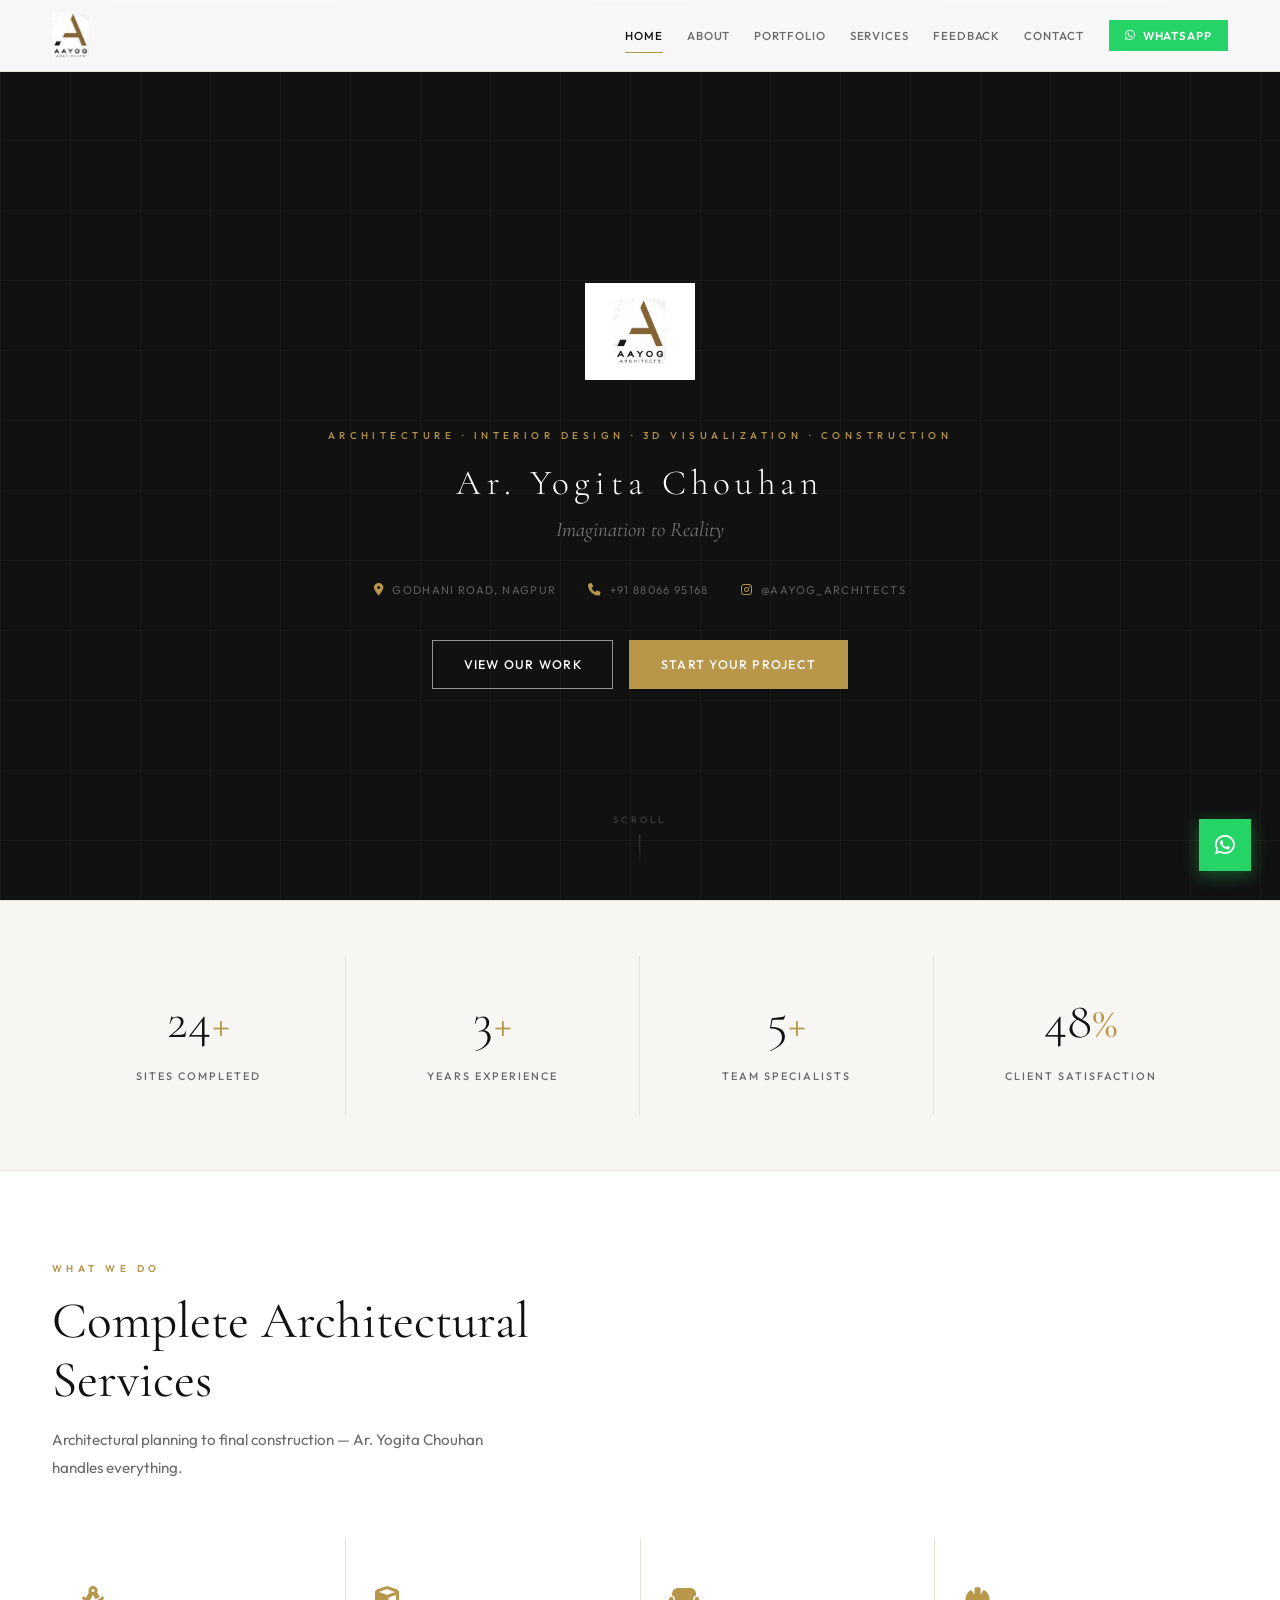
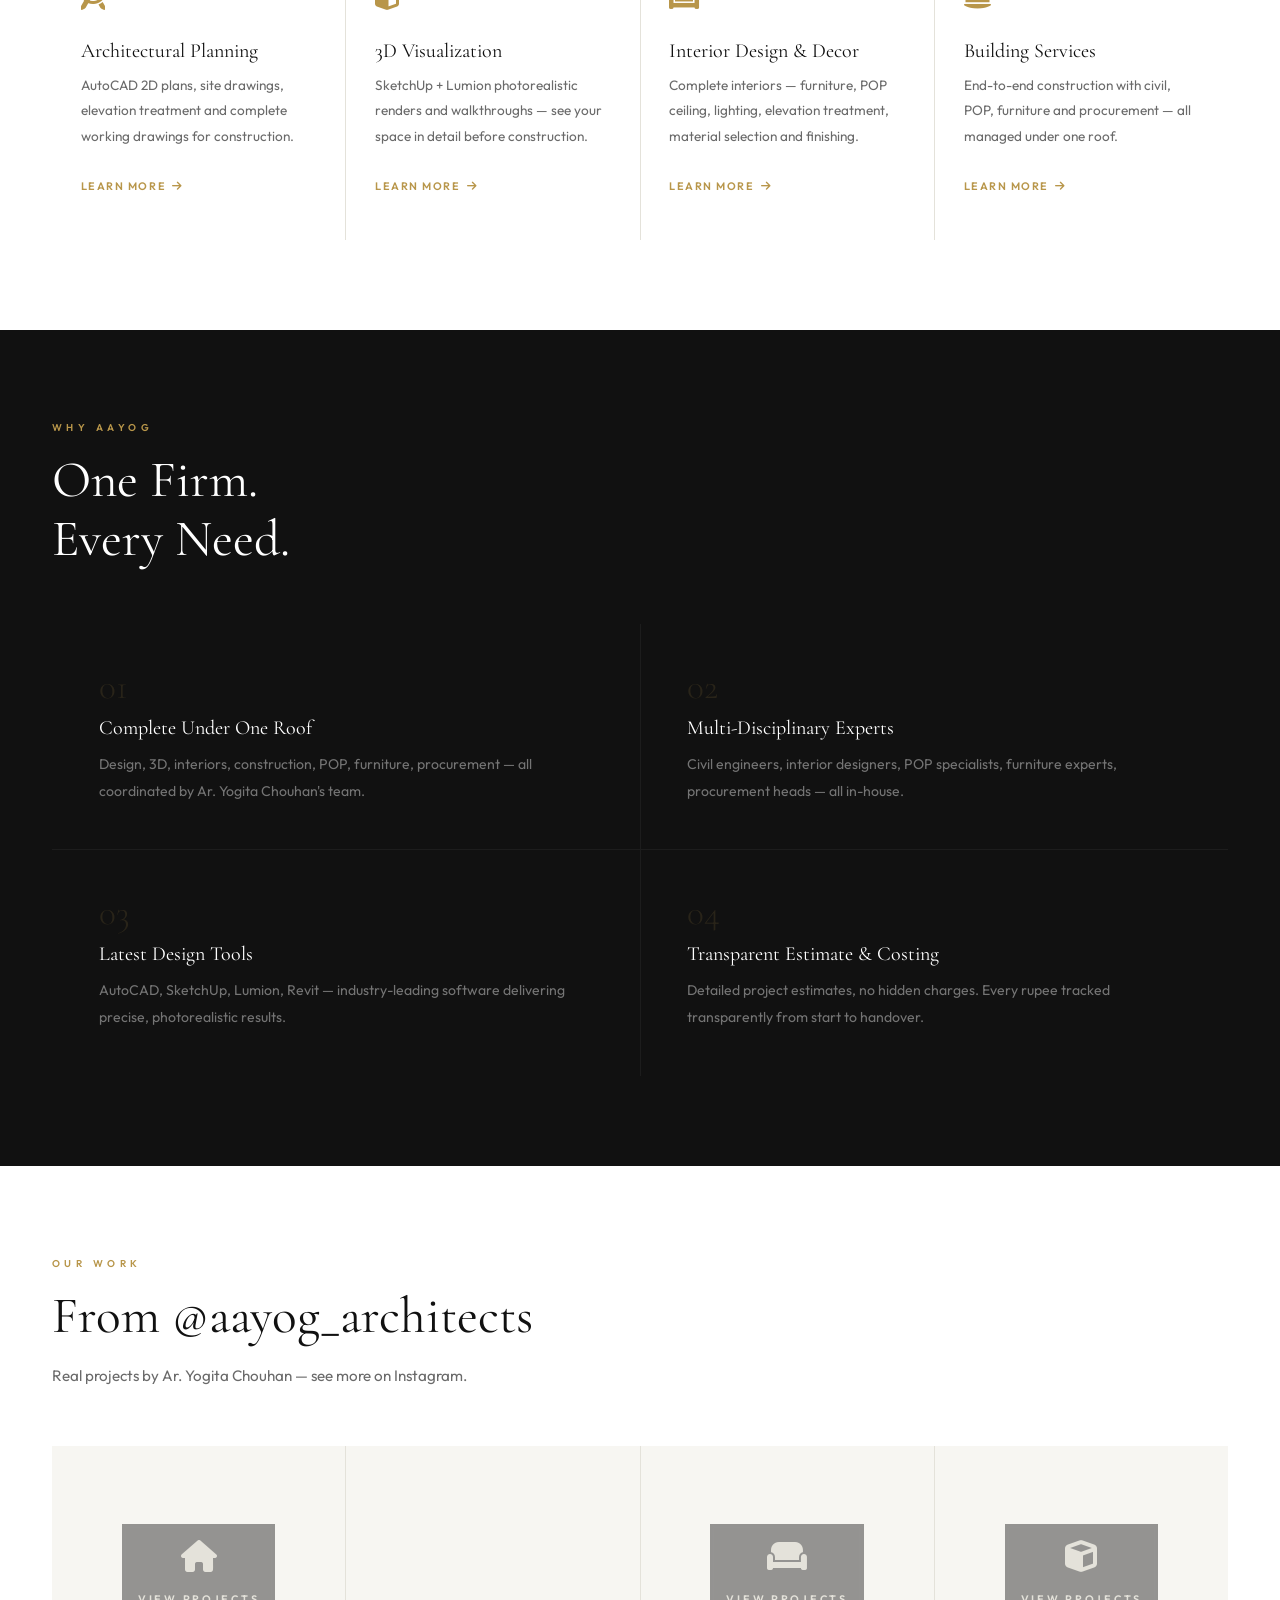
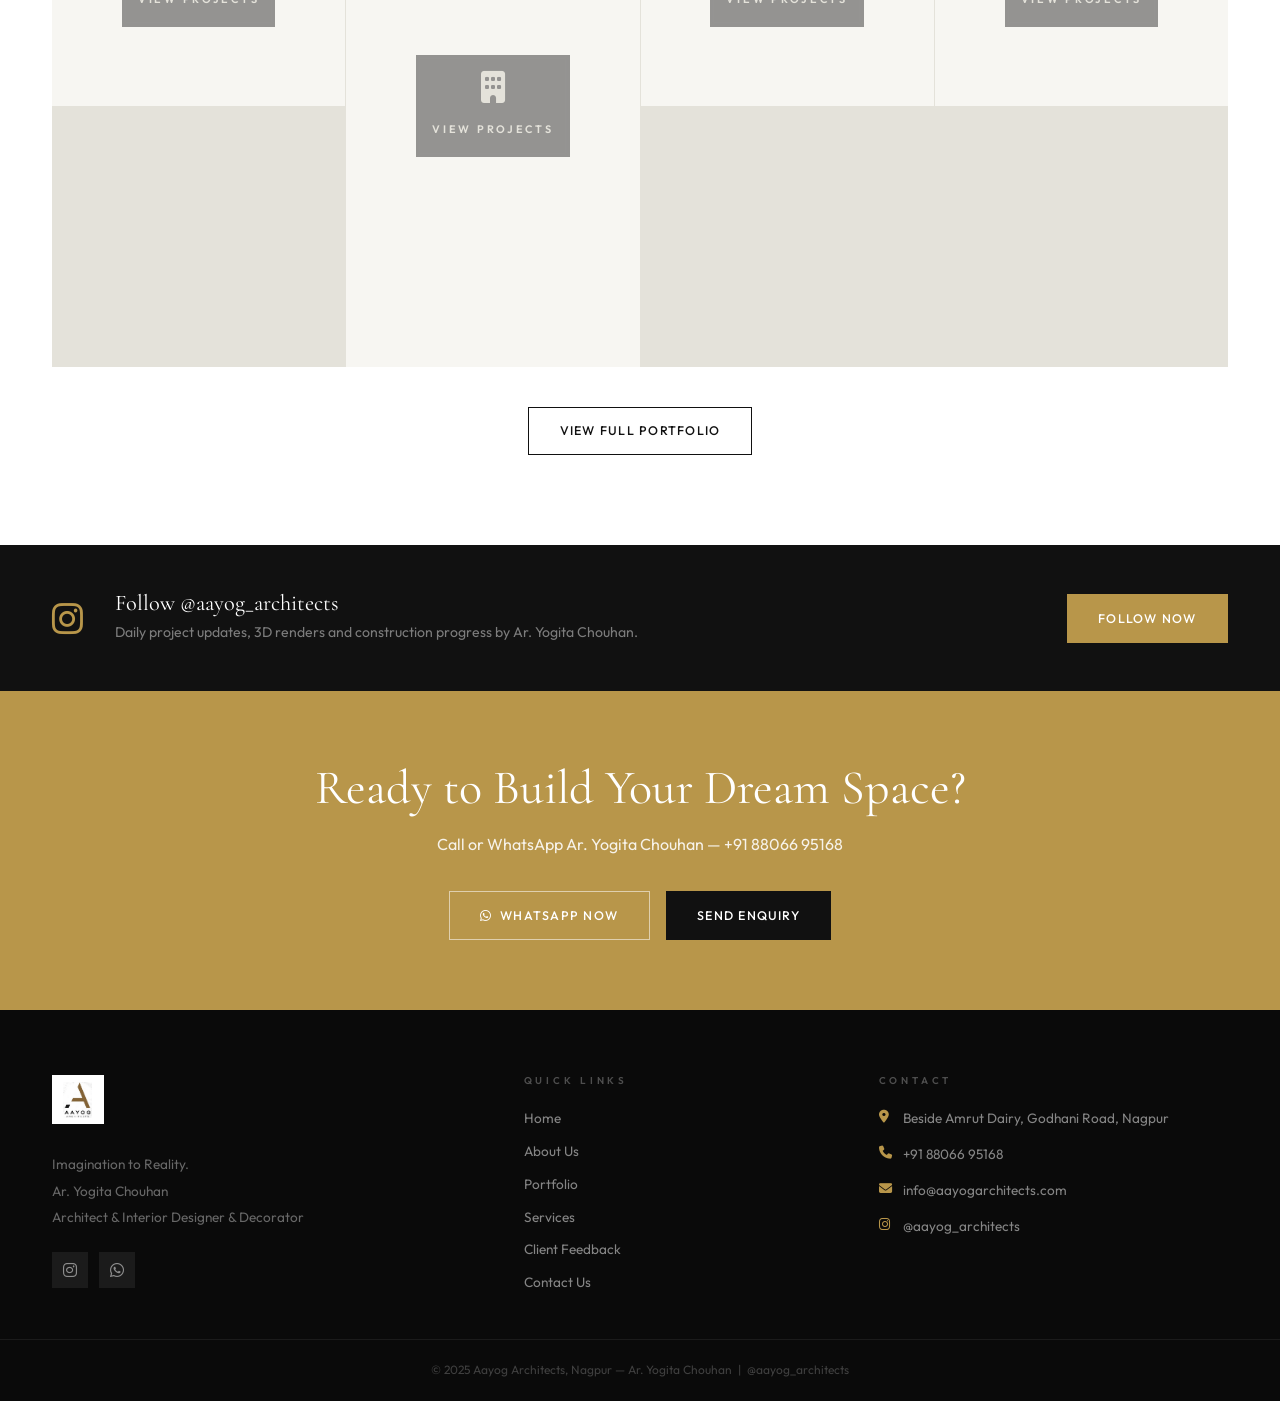
<file: index.html>
<!DOCTYPE html>
<html lang="en">
<head>
  <meta charset="UTF-8"><meta name="viewport" content="width=device-width,initial-scale=1.0">
  <title>Aayog Architects — Ar. Yogita Chouhan | Architecture &amp; Interior Design, Nagpur</title>
  <meta name="description" content="Aayog Architects Nagpur. Ar. Yogita Chouhan — Architect, Interior Designer &amp; Decorator. +91 88066 95168. Beside Amrut Dairy, Godhani Road, Nagpur.">
  <link rel="preconnect" href="https://fonts.googleapis.com">
  <link href="https://fonts.googleapis.com/css2?family=Cormorant+Garamond:ital,wght@0,300;0,400;0,500;0,600;1,300;1,400&family=Outfit:wght@300;400;500;600&display=swap" rel="stylesheet">
  <link rel="stylesheet" href="https://cdnjs.cloudflare.com/ajax/libs/font-awesome/6.5.0/css/all.min.css">
  <link rel="stylesheet" href="style.css">
</head>
<body>
  <nav class="navbar" id="navbar">
    <div class="nav-inner">
      <a href="index.html" class="nav-logo">
        <img src="logo.jpg" alt="Aayog Architects" class="nav-logo-img">
      </a>
      <div class="nav-links" id="navLinks">
        <a href="index.html"     class="nav-link" id="nl-home">Home</a>
        <a href="about.html"     class="nav-link" id="nl-about">About</a>
        <a href="portfolio.html" class="nav-link" id="nl-portfolio">Portfolio</a>
        <a href="services.html"  class="nav-link" id="nl-services">Services</a>
        <a href="feedback.html"  class="nav-link" id="nl-feedback">Feedback</a>
        <a href="contact.html"   class="nav-link" id="nl-contact">Contact</a>
        <a href="https://wa.me/918806695168?text=Hello%20Aayog%20Architects!" target="_blank" class="nav-wa nav-link">
          <i class="fab fa-whatsapp"></i> WhatsApp
        </a>
      </div>
      <button class="hamburger" id="hamburger" aria-label="Menu"><span></span><span></span><span></span></button>
    </div>
  </nav>
  <a href="https://wa.me/918806695168?text=Hello%20Aayog%20Architects!" class="wa-float" target="_blank"><i class="fab fa-whatsapp"></i></a>
<main>

<!-- HERO -->
<section class="hero">
  <div class="hero-grid"></div>
  <div class="hero-content">
    <div class="hero-logo-wrap reveal">
      <img src="logo.jpg" alt="Aayog Architects">
    </div>
    <span class="hero-label reveal">Architecture · Interior Design · 3D Visualization · Construction</span>
    <h1 class="hero-name reveal">Ar. Yogita Chouhan</h1>
    <p class="hero-tag reveal">Imagination to Reality</p>
    <div class="hero-details reveal">
      <span class="hero-detail"><i class="fas fa-map-marker-alt"></i> Godhani Road, Nagpur</span>
      <span class="hero-detail"><i class="fas fa-phone"></i> +91 88066 95168</span>
      <span class="hero-detail"><i class="fab fa-instagram"></i> @aayog_architects</span>
    </div>
    <div class="hero-cta reveal">
      <a href="portfolio.html" class="btn btn-ol-light">View Our Work</a>
      <a href="contact.html" class="btn btn-gold">Start Your Project</a>
    </div>
  </div>
  <div class="hero-scroll"><span>Scroll</span><div class="scroll-line"></div></div>
</section>

<!-- STATS -->
<section class="stats">
  <div class="container">
    <div class="stats-grid">
      <div class="stat reveal"><div class="stat-row"><span class="stat-n" data-t="50">0</span><span class="stat-s">+</span></div><span class="stat-l">Sites Completed</span></div>
      <div class="stat reveal"><div class="stat-row"><span class="stat-n" data-t="6">0</span><span class="stat-s">+</span></div><span class="stat-l">Years Experience</span></div>
      <div class="stat reveal"><div class="stat-row"><span class="stat-n" data-t="10">0</span><span class="stat-s">+</span></div><span class="stat-l">Team Specialists</span></div>
      <div class="stat reveal"><div class="stat-row"><span class="stat-n" data-t="100">0</span><span class="stat-s">%</span></div><span class="stat-l">Client Satisfaction</span></div>
    </div>
  </div>
</section>

<!-- SERVICES -->
<section class="section">
  <div class="container">
    <div class="sec-head reveal">
      <span class="sec-label">What We Do</span>
      <h2 class="sec-title">Complete Architectural<br>Services</h2>
      <p class="sec-sub">Architectural planning to final construction — Ar. Yogita Chouhan handles everything.</p>
    </div>
    <div class="svc-grid">
      <div class="svc-card reveal"><div class="svc-icon"><i class="fas fa-drafting-compass"></i></div><h3>Architectural Planning</h3><p>AutoCAD 2D plans, site drawings, elevation treatment and complete working drawings for construction.</p><a href="services.html" class="card-link">Learn More <i class="fas fa-arrow-right"></i></a></div>
      <div class="svc-card reveal"><div class="svc-icon"><i class="fas fa-cube"></i></div><h3>3D Visualization</h3><p>SketchUp + Lumion photorealistic renders and walkthroughs — see your space in detail before construction.</p><a href="services.html" class="card-link">Learn More <i class="fas fa-arrow-right"></i></a></div>
      <div class="svc-card reveal"><div class="svc-icon"><i class="fas fa-couch"></i></div><h3>Interior Design &amp; Decor</h3><p>Complete interiors — furniture, POP ceiling, lighting, elevation treatment, material selection and finishing.</p><a href="services.html" class="card-link">Learn More <i class="fas fa-arrow-right"></i></a></div>
      <div class="svc-card reveal"><div class="svc-icon"><i class="fas fa-hard-hat"></i></div><h3>Building Services</h3><p>End-to-end construction with civil, POP, furniture and procurement — all managed under one roof.</p><a href="services.html" class="card-link">Learn More <i class="fas fa-arrow-right"></i></a></div>
    </div>
  </div>
</section>

<!-- WHY US -->
<section class="section dark">
  <div class="container">
    <div class="sec-head reveal"><span class="sec-label">Why Aayog</span><h2 class="sec-title">One Firm.<br>Every Need.</h2></div>
    <div class="why-grid">
      <div class="why-card reveal"><span class="why-n">01</span><h3>Complete Under One Roof</h3><p>Design, 3D, interiors, construction, POP, furniture, procurement — all coordinated by Ar. Yogita Chouhan's team.</p></div>
      <div class="why-card reveal"><span class="why-n">02</span><h3>Multi-Disciplinary Experts</h3><p>Civil engineers, interior designers, POP specialists, furniture experts, procurement heads — all in-house.</p></div>
      <div class="why-card reveal"><span class="why-n">03</span><h3>Latest Design Tools</h3><p>AutoCAD, SketchUp, Lumion, Revit — industry-leading software delivering precise, photorealistic results.</p></div>
      <div class="why-card reveal"><span class="why-n">04</span><h3>Transparent Estimate &amp; Costing</h3><p>Detailed project estimates, no hidden charges. Every rupee tracked transparently from start to handover.</p></div>
    </div>
  </div>
</section>

<!-- PORTFOLIO TEASER with INSTAGRAM images -->
<section class="section">
  <div class="container">
    <div class="sec-head reveal"><span class="sec-label">Our Work</span><h2 class="sec-title">From @aayog_architects</h2><p class="sec-sub">Real projects by Ar. Yogita Chouhan — see more on Instagram.</p></div>
    <div class="pt-grid">
      <a href="portfolio.html" class="pt-item reveal">
        <iframe src="https://www.instagram.com/reel/DHPszu6qFck/embed/" style="position:absolute;inset:0;width:100%;height:100%;border:none;pointer-events:none;" scrolling="no"></iframe>
        <div class="pt-inner" style="background:rgba(0,0,0,.4);padding:1rem;backdrop-filter:blur(2px)"><i class="fas fa-home"></i><span>View Projects</span></div>
      </a>
      <a href="portfolio.html" class="pt-item tall reveal">
        <iframe src="https://www.instagram.com/reel/DAxydQbCrii/embed/" style="position:absolute;inset:0;width:100%;height:100%;border:none;pointer-events:none;" scrolling="no"></iframe>
        <div class="pt-inner" style="background:rgba(0,0,0,.4);padding:1rem;backdrop-filter:blur(2px)"><i class="fas fa-building"></i><span>View Projects</span></div>
      </a>
      <a href="portfolio.html" class="pt-item reveal">
        <iframe src="https://www.instagram.com/reel/DUhgxUiCuOp/embed/" style="position:absolute;inset:0;width:100%;height:100%;border:none;pointer-events:none;" scrolling="no"></iframe>
        <div class="pt-inner" style="background:rgba(0,0,0,.4);padding:1rem;backdrop-filter:blur(2px)"><i class="fas fa-couch"></i><span>View Projects</span></div>
      </a>
      <a href="portfolio.html" class="pt-item reveal">
        <iframe src="https://www.instagram.com/reel/DNrsUD-3jbz/embed/" style="position:absolute;inset:0;width:100%;height:100%;border:none;pointer-events:none;" scrolling="no"></iframe>
        <div class="pt-inner" style="background:rgba(0,0,0,.4);padding:1rem;backdrop-filter:blur(2px)"><i class="fas fa-cube"></i><span>View Projects</span></div>
      </a>
    </div>
    <div class="sec-cta reveal"><a href="portfolio.html" class="btn btn-ol-dark">View Full Portfolio</a></div>
  </div>
</section>

<!-- INSTAGRAM -->
<div class="insta-strip">
  <div class="container">
    <div class="insta-inner reveal">
      <i class="fab fa-instagram insta-icon"></i>
      <div><h3>Follow @aayog_architects</h3><p>Daily project updates, 3D renders and construction progress by Ar. Yogita Chouhan.</p></div>
      <a href="https://instagram.com/aayog_architects" target="_blank" class="btn btn-gold">Follow Now</a>
    </div>
  </div>
</div>

<!-- CTA -->
<div class="cta-strip">
  <div class="container">
    <h2 class="reveal">Ready to Build Your Dream Space?</h2>
    <p class="reveal">Call or WhatsApp Ar. Yogita Chouhan — +91 88066 95168</p>
    <div class="cta-btns reveal">
      <a href="https://wa.me/918806695168?text=Hello%20Ar.%20Yogita!" target="_blank" class="btn btn-ol-light"><i class="fab fa-whatsapp"></i> WhatsApp Now</a>
      <a href="contact.html" class="btn btn-black">Send Enquiry</a>
    </div>
  </div>
</div>

</main>
  <footer class="footer">
    <div class="footer-grid">
      <div>
        <div class="footer-logo-wrap"><img src="logo.jpg" alt="Aayog Architects"></div>
        <p class="f-tag">Imagination to Reality.<br>Ar. Yogita Chouhan<br>Architect &amp; Interior Designer &amp; Decorator</p>
        <div class="f-social">
          <a href="https://instagram.com/aayog_architects" target="_blank"><i class="fab fa-instagram"></i></a>
          <a href="https://wa.me/918806695168" target="_blank"><i class="fab fa-whatsapp"></i></a>
        </div>
      </div>
      <div class="f-col">
        <h4>Quick Links</h4>
        <nav class="f-links">
          <a href="index.html">Home</a>
          <a href="about.html">About Us</a>
          <a href="portfolio.html">Portfolio</a>
          <a href="services.html">Services</a>
          <a href="feedback.html">Client Feedback</a>
          <a href="contact.html">Contact Us</a>
        </nav>
      </div>
      <div class="f-col">
        <h4>Contact</h4>
        <div class="f-ci"><i class="fas fa-map-marker-alt"></i><span>Beside Amrut Dairy, Godhani Road, Nagpur</span></div>
        <div class="f-ci"><i class="fas fa-phone"></i><a href="tel:+918806695168">+91 88066 95168</a></div>
        <div class="f-ci"><i class="fas fa-envelope"></i><a href="mailto:info@aayogarchitects.com">info@aayogarchitects.com</a></div>
        <div class="f-ci"><i class="fab fa-instagram"></i><a href="https://instagram.com/aayog_architects" target="_blank">@aayog_architects</a></div>
      </div>
    </div>
    <div class="footer-bot">
      <p>&copy; 2025 Aayog Architects, Nagpur &mdash; Ar. Yogita Chouhan &nbsp;|&nbsp; <a href="https://instagram.com/aayog_architects" target="_blank">@aayog_architects</a></p>
    </div>
  </footer>
<script src="main.js"></script>
<script>document.getElementById('nl-home').classList.add('active');</script>
</body></html>
</file>
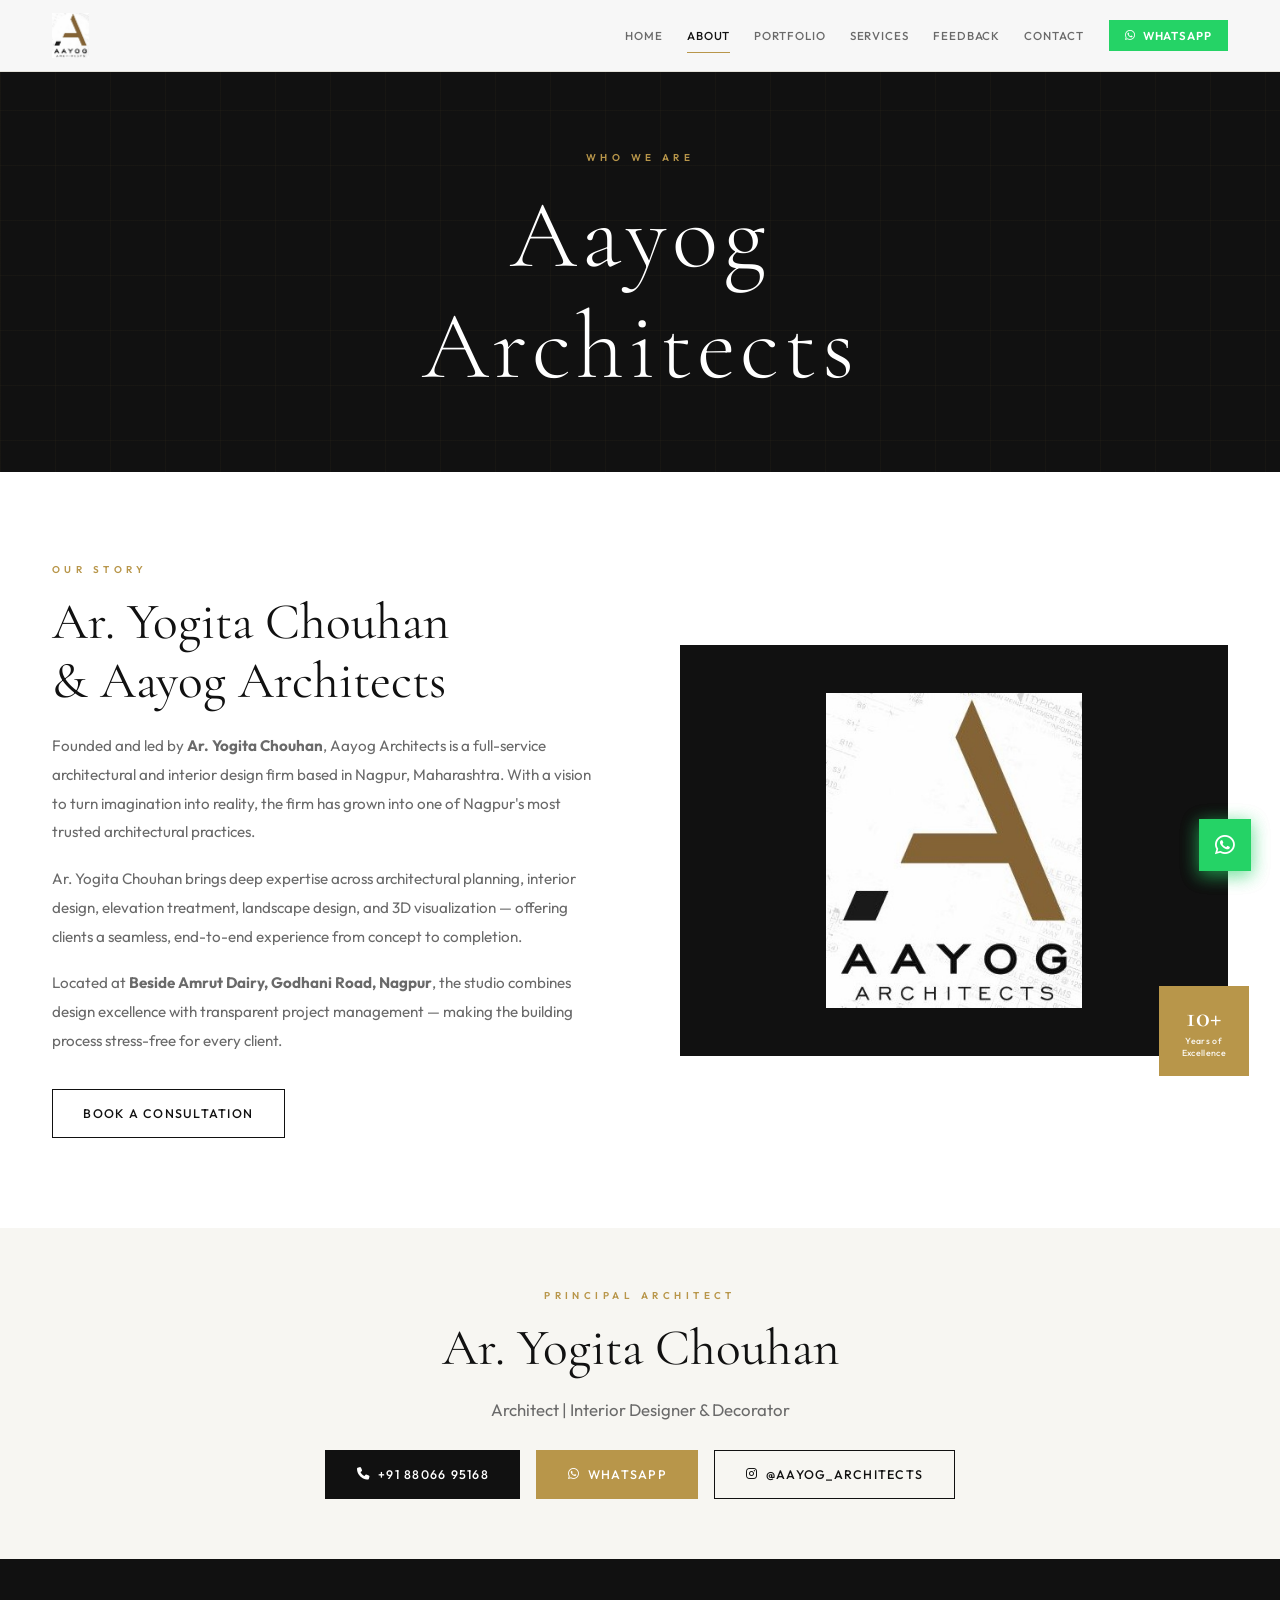
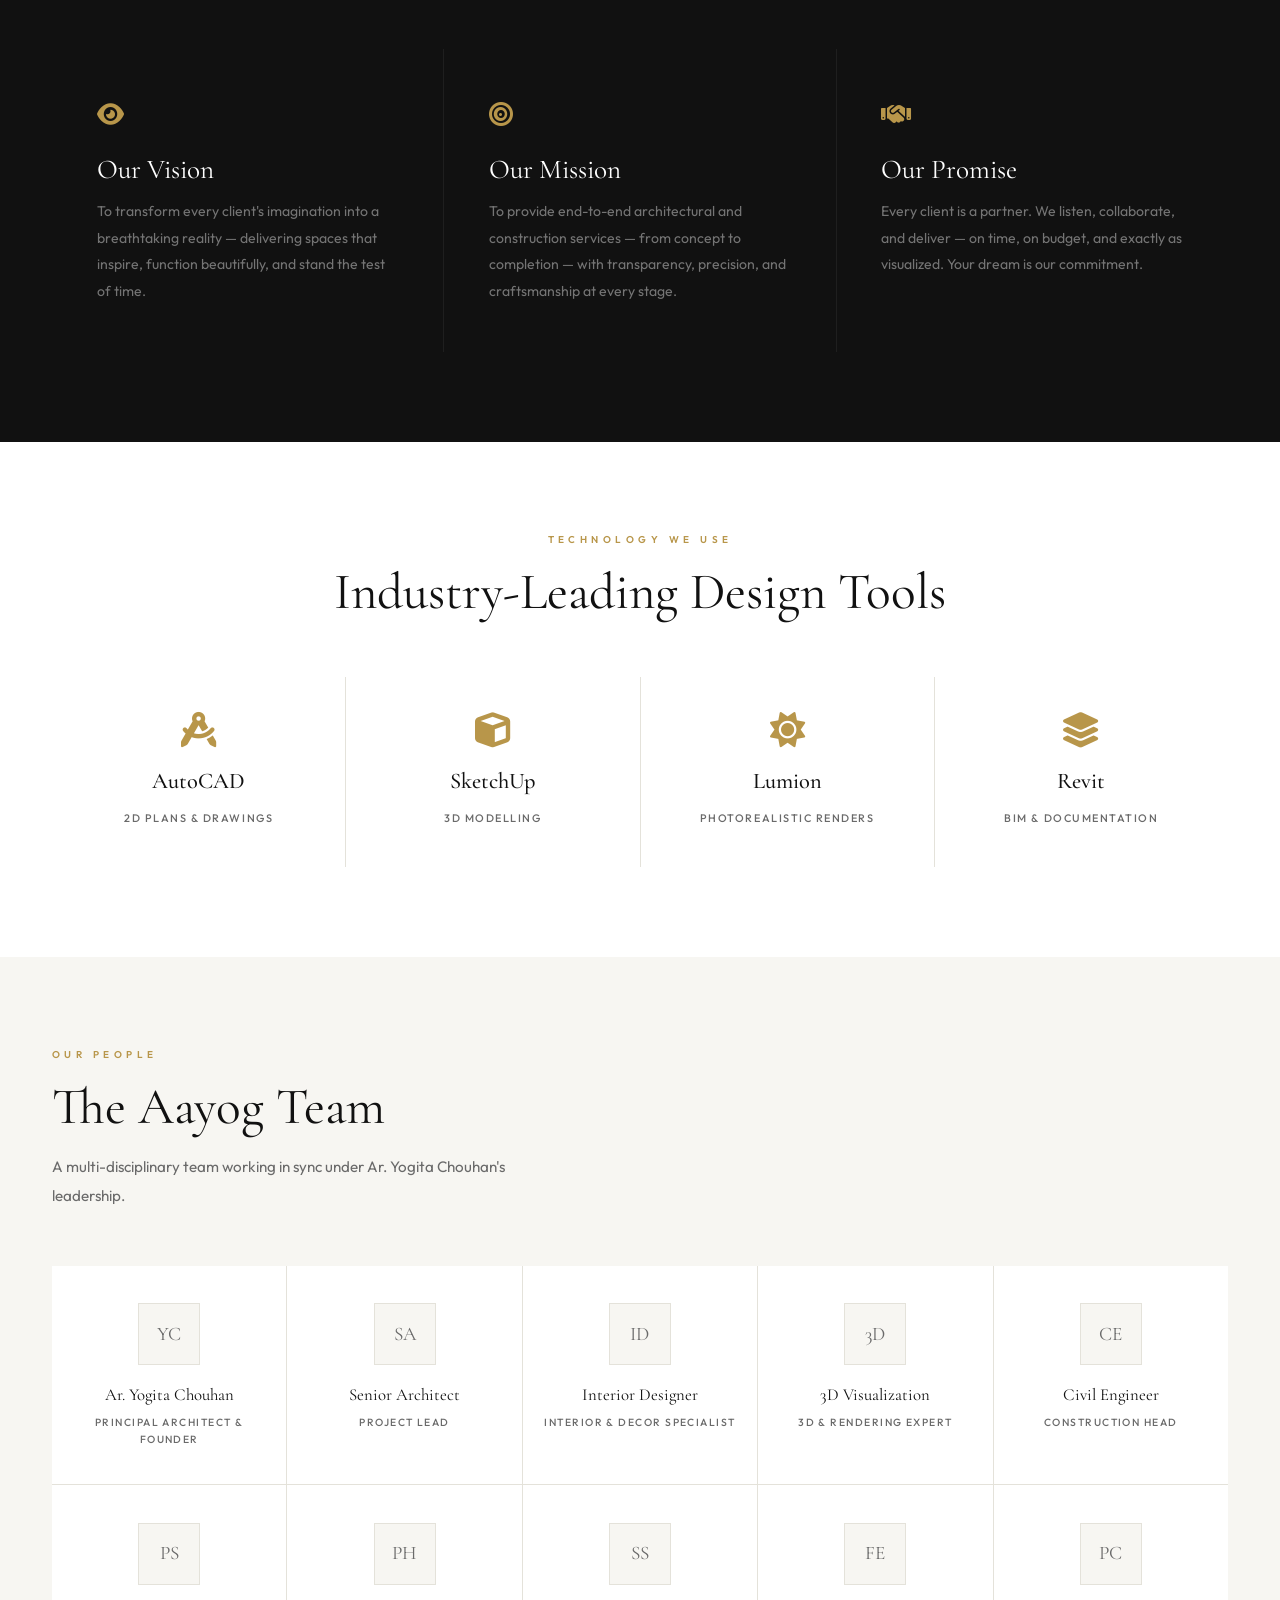
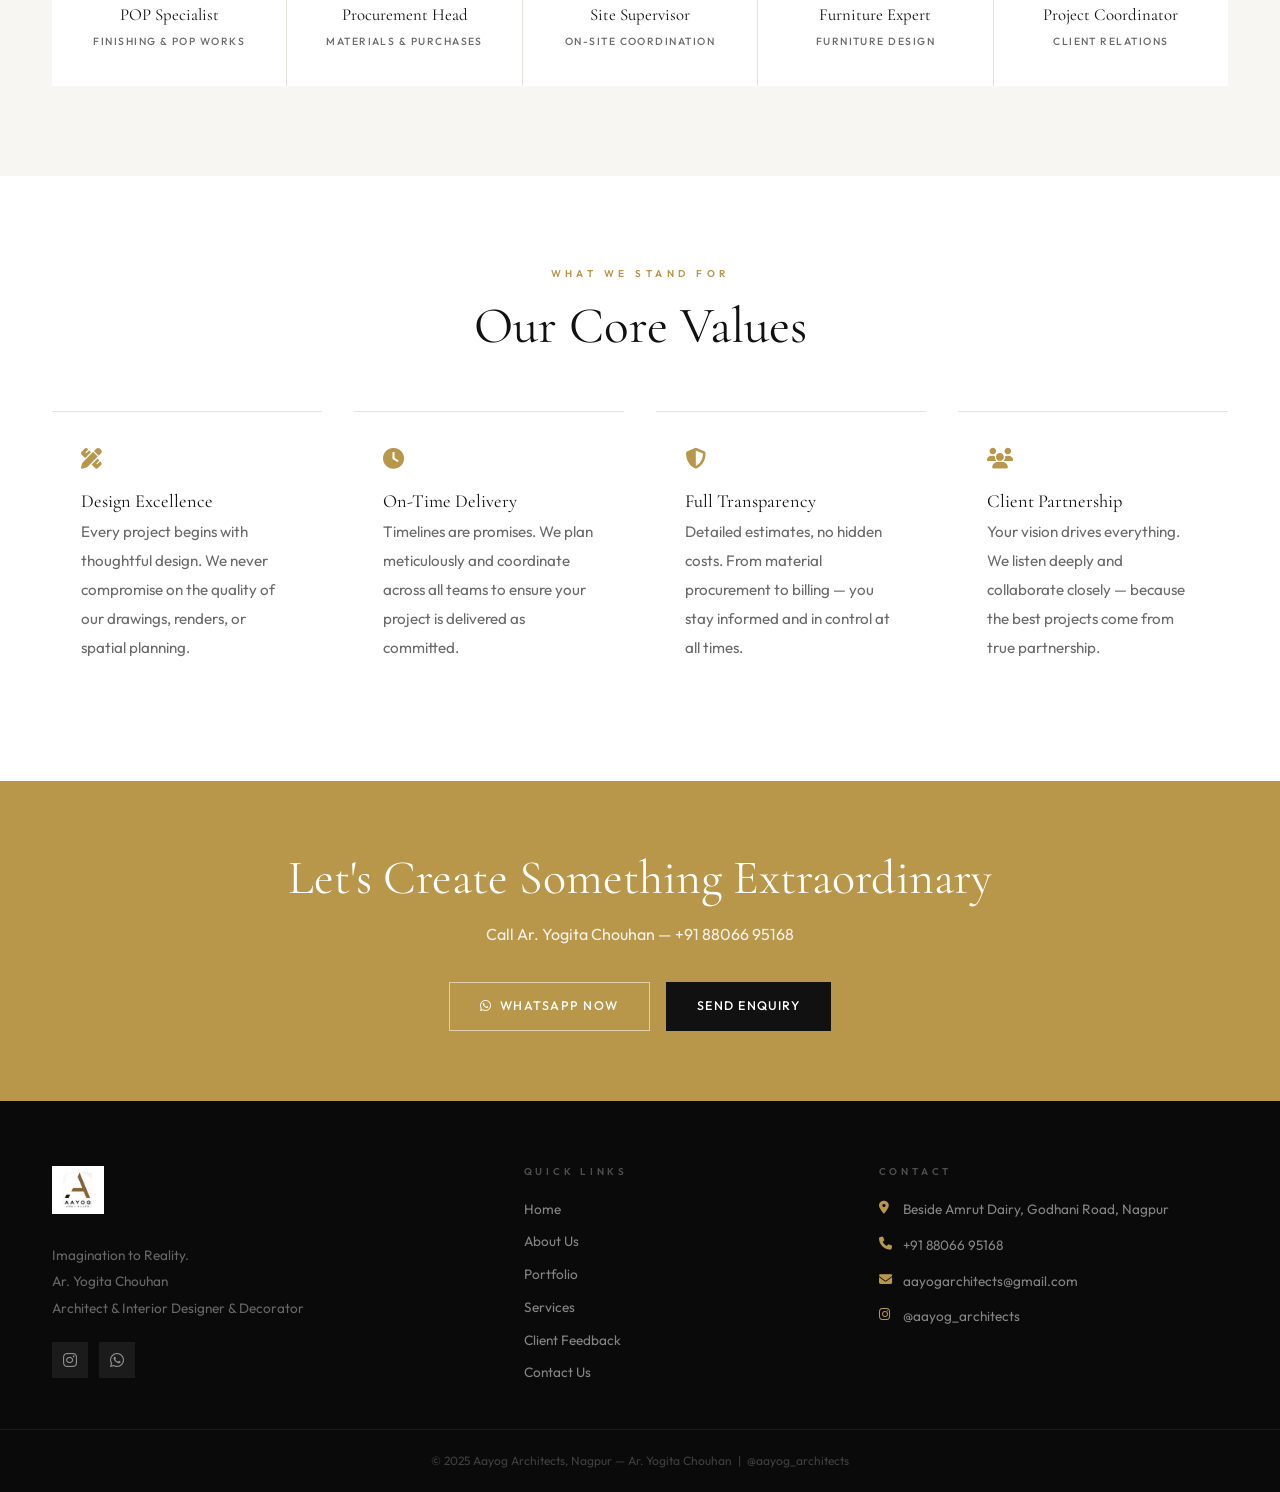
<file: about.html>
<!DOCTYPE html>
<html lang="en">
<head>
  <meta charset="UTF-8"><meta name="viewport" content="width=device-width,initial-scale=1.0">
  <title>About — Aayog Architects | Ar. Yogita Chouhan, Nagpur</title>
  <meta name="description" content="Ar. Yogita Chouhan — Architect, Interior Designer &amp; Decorator. Aayog Architects, Beside Amrut Dairy, Godhani Road, Nagpur. +91 88066 95168.">
  <link rel="preconnect" href="https://fonts.googleapis.com">
  <link href="https://fonts.googleapis.com/css2?family=Cormorant+Garamond:ital,wght@0,300;0,400;0,500;0,600;1,300;1,400&family=Outfit:wght@300;400;500;600&display=swap" rel="stylesheet">
  <link rel="stylesheet" href="https://cdnjs.cloudflare.com/ajax/libs/font-awesome/6.5.0/css/all.min.css">
  <link rel="stylesheet" href="style.css">
</head>
<body>
    <nav class="navbar" id="navbar">
    <div class="nav-inner">
      <a href="index.html" class="nav-logo">
        <img src="logo.jpg" alt="Aayog Architects" class="nav-logo-img">
      </a>
      <div class="nav-links" id="navLinks">
        <a href="index.html"     class="nav-link" id="nl-home">Home</a>
        <a href="about.html"     class="nav-link" id="nl-about">About</a>
        <a href="portfolio.html" class="nav-link" id="nl-portfolio">Portfolio</a>
        <a href="services.html"  class="nav-link" id="nl-services">Services</a>
        <a href="feedback.html"  class="nav-link" id="nl-feedback">Feedback</a>
        <a href="contact.html"   class="nav-link" id="nl-contact">Contact</a>
        <a href="https://wa.me/918806695168?text=Hello%20Aayog%20Architects!" target="_blank" class="nav-wa nav-link">
          <i class="fab fa-whatsapp"></i> WhatsApp
        </a>
      </div>
      <button class="hamburger" id="hamburger" aria-label="Menu"><span></span><span></span><span></span></button>
    </div>
  </nav>
  <a href="https://wa.me/918806695168?text=Hello%20Aayog%20Architects!" class="wa-float" target="_blank"><i class="fab fa-whatsapp"></i></a>

      </div>
      <button class="hamburger" id="hamburger" aria-label="Menu">
        <span></span><span></span><span></span>
      </button>
    </div>
  </nav>
  <a href="https://wa.me/918806695168?text=Hello%20Aayog%20Architects!" class="wa-float" target="_blank" title="WhatsApp"><i class="fab fa-whatsapp"></i></a>
<main>

<section class="page-hero">
  <div class="container"><div class="page-hero-inner">
    <span class="sec-label">Who We Are</span>
    <h1>Aayog<br>Architects</h1>
  </div></div>
</section>

<!-- FOUNDER STORY -->
<section class="section">
  <div class="container">
    <div class="about-story">
      <div class="about-text reveal">
        <span class="sec-label">Our Story</span>
        <h2 class="sec-title">Ar. Yogita Chouhan<br>&amp; Aayog Architects</h2>
        <p>Founded and led by <strong>Ar. Yogita Chouhan</strong>, Aayog Architects is a full-service architectural and interior design firm based in Nagpur, Maharashtra. With a vision to turn imagination into reality, the firm has grown into one of Nagpur's most trusted architectural practices.</p>
        <p>Ar. Yogita Chouhan brings deep expertise across architectural planning, interior design, elevation treatment, landscape design, and 3D visualization — offering clients a seamless, end-to-end experience from concept to completion.</p>
        <p>Located at <strong>Beside Amrut Dairy, Godhani Road, Nagpur</strong>, the studio combines design excellence with transparent project management — making the building process stress-free for every client.</p>
        <a href="contact.html" class="btn btn-ol-dark" style="margin-top:1rem">Book a Consultation</a>
      </div>
      <div class="about-img-box reveal">
        <img src="logo.jpg" alt="Aayog Architects Logo" style="background:var(--black);padding:3rem;width:100%;aspect-ratio:4/3;object-fit:contain">
        <div class="about-badge"><span class="badge-n">10+</span><span class="badge-t">Years of<br>Excellence</span></div>
      </div>
    </div>
  </div>
</section>

<!-- FOUNDER CARD -->
<section class="section" style="background:var(--off);padding:60px 0">
  <div class="container">
    <div style="max-width:700px;margin:0 auto;text-align:center">
      <div class="sec-label reveal">Principal Architect</div>
      <h2 class="sec-title reveal">Ar. Yogita Chouhan</h2>
      <p class="reveal" style="font-size:1.05rem;margin-bottom:1.5rem">Architect | Interior Designer &amp; Decorator</p>
      <div style="display:flex;justify-content:center;gap:1rem;flex-wrap:wrap" class="reveal">
        <a href="tel:+918806695168" class="btn btn-black"><i class="fas fa-phone"></i> +91 88066 95168</a>
        <a href="https://wa.me/918806695168" target="_blank" class="btn btn-gold"><i class="fab fa-whatsapp"></i> WhatsApp</a>
        <a href="https://instagram.com/aayog_architects" target="_blank" class="btn btn-ol-dark"><i class="fab fa-instagram"></i> @aayog_architects</a>
      </div>
    </div>
  </div>
</section>

<!-- VISION -->
<section class="section dark">
  <div class="container">
    <div class="vision-grid">
      <div class="vis-card reveal"><div class="vis-icon"><i class="fas fa-eye"></i></div><h3>Our Vision</h3><p>To transform every client's imagination into a breathtaking reality — delivering spaces that inspire, function beautifully, and stand the test of time.</p></div>
      <div class="vis-card reveal"><div class="vis-icon"><i class="fas fa-bullseye"></i></div><h3>Our Mission</h3><p>To provide end-to-end architectural and construction services — from concept to completion — with transparency, precision, and craftsmanship at every stage.</p></div>
      <div class="vis-card reveal"><div class="vis-icon"><i class="fas fa-handshake"></i></div><h3>Our Promise</h3><p>Every client is a partner. We listen, collaborate, and deliver — on time, on budget, and exactly as visualized. Your dream is our commitment.</p></div>
    </div>
  </div>
</section>

<!-- TOOLS -->
<section class="section">
  <div class="container">
    <div class="sec-head reveal" style="text-align:center">
      <span class="sec-label">Technology We Use</span>
      <h2 class="sec-title">Industry-Leading Design Tools</h2>
    </div>
    <div class="tools-grid">
      <div class="tool reveal"><i class="fas fa-drafting-compass"></i><span>AutoCAD</span><small>2D Plans &amp; Drawings</small></div>
      <div class="tool reveal"><i class="fas fa-cube"></i><span>SketchUp</span><small>3D Modelling</small></div>
      <div class="tool reveal"><i class="fas fa-sun"></i><span>Lumion</span><small>Photorealistic Renders</small></div>
      <div class="tool reveal"><i class="fas fa-layer-group"></i><span>Revit</span><small>BIM &amp; Documentation</small></div>
    </div>
  </div>
</section>

<!-- TEAM -->
<section class="section" style="background:var(--off)">
  <div class="container">
    <div class="sec-head reveal"><span class="sec-label">Our People</span><h2 class="sec-title">The Aayog Team</h2><p class="sec-sub">A multi-disciplinary team working in sync under Ar. Yogita Chouhan's leadership.</p></div>
    <div class="team-grid">
      <div class="team-card reveal"><div class="team-av">YC</div><div class="team-name">Ar. Yogita Chouhan</div><div class="team-role">Principal Architect &amp; Founder</div></div>
      <div class="team-card reveal"><div class="team-av">SA</div><div class="team-name">Senior Architect</div><div class="team-role">Project Lead</div></div>
      <div class="team-card reveal"><div class="team-av">ID</div><div class="team-name">Interior Designer</div><div class="team-role">Interior &amp; Decor Specialist</div></div>
      <div class="team-card reveal"><div class="team-av">3D</div><div class="team-name">3D Visualization</div><div class="team-role">3D &amp; Rendering Expert</div></div>
      <div class="team-card reveal"><div class="team-av">CE</div><div class="team-name">Civil Engineer</div><div class="team-role">Construction Head</div></div>
      <div class="team-card reveal"><div class="team-av">PS</div><div class="team-name">POP Specialist</div><div class="team-role">Finishing &amp; POP Works</div></div>
      <div class="team-card reveal"><div class="team-av">PH</div><div class="team-name">Procurement Head</div><div class="team-role">Materials &amp; Purchases</div></div>
      <div class="team-card reveal"><div class="team-av">SS</div><div class="team-name">Site Supervisor</div><div class="team-role">On-Site Coordination</div></div>
      <div class="team-card reveal"><div class="team-av">FE</div><div class="team-name">Furniture Expert</div><div class="team-role">Furniture Design</div></div>
      <div class="team-card reveal"><div class="team-av">PC</div><div class="team-name">Project Coordinator</div><div class="team-role">Client Relations</div></div>
    </div>
  </div>
</section>

<!-- VALUES -->
<section class="section">
  <div class="container">
    <div class="sec-head reveal" style="text-align:center"><span class="sec-label">What We Stand For</span><h2 class="sec-title">Our Core Values</h2></div>
    <div class="val-grid">
      <div class="val-card reveal"><div class="val-icon"><i class="fas fa-pencil-ruler"></i></div><h3>Design Excellence</h3><p>Every project begins with thoughtful design. We never compromise on the quality of our drawings, renders, or spatial planning.</p></div>
      <div class="val-card reveal"><div class="val-icon"><i class="fas fa-clock"></i></div><h3>On-Time Delivery</h3><p>Timelines are promises. We plan meticulously and coordinate across all teams to ensure your project is delivered as committed.</p></div>
      <div class="val-card reveal"><div class="val-icon"><i class="fas fa-shield-alt"></i></div><h3>Full Transparency</h3><p>Detailed estimates, no hidden costs. From material procurement to billing — you stay informed and in control at all times.</p></div>
      <div class="val-card reveal"><div class="val-icon"><i class="fas fa-users"></i></div><h3>Client Partnership</h3><p>Your vision drives everything. We listen deeply and collaborate closely — because the best projects come from true partnership.</p></div>
    </div>
  </div>
</section>

<div class="cta-strip">
  <div class="container">
    <h2 class="reveal">Let's Create Something Extraordinary</h2>
    <p class="reveal">Call Ar. Yogita Chouhan — +91 88066 95168</p>
    <div class="cta-btns reveal">
      <a href="https://wa.me/918806695168" target="_blank" class="btn btn-ol-light"><i class="fab fa-whatsapp"></i> WhatsApp Now</a>
      <a href="contact.html" class="btn btn-black">Send Enquiry</a>
    </div>
  </div>
</div>

</main>
    <footer class="footer">
    <div class="footer-grid">
      <div>
        <div class="footer-logo-wrap"><img src="logo.jpg" alt="Aayog Architects"></div>
        <p class="f-tag">Imagination to Reality.<br>Ar. Yogita Chouhan<br>Architect &amp; Interior Designer &amp; Decorator</p>
        <div class="f-social">
          <a href="https://instagram.com/aayog_architects" target="_blank"><i class="fab fa-instagram"></i></a>
          <a href="https://wa.me/918806695168" target="_blank"><i class="fab fa-whatsapp"></i></a>
        </div>
      </div>
      <div class="f-col">
        <h4>Quick Links</h4>
        <nav class="f-links">
          <a href="index.html">Home</a>
          <a href="about.html">About Us</a>
          <a href="portfolio.html">Portfolio</a>
          <a href="services.html">Services</a>
          <a href="feedback.html">Client Feedback</a>
          <a href="contact.html">Contact Us</a>
        </nav>
      </div>
      <div class="f-col">
        <h4>Contact</h4>
        <div class="f-ci"><i class="fas fa-map-marker-alt"></i><span>Beside Amrut Dairy, Godhani Road, Nagpur</span></div>
        <div class="f-ci"><i class="fas fa-phone"></i><a href="tel:+918806695168">+91 88066 95168</a></div>
        <div class="f-ci"><i class="fas fa-envelope"></i><a href="mailto:aayogarchitects@gmail.com">aayogarchitects@gmail.com</a></div>
        <div class="f-ci"><i class="fab fa-instagram"></i><a href="https://instagram.com/aayog_architects" target="_blank">@aayog_architects</a></div>
      </div>
    </div>
    <div class="footer-bot">
      <p>&copy; 2025 Aayog Architects, Nagpur &mdash; Ar. Yogita Chouhan &nbsp;|&nbsp; <a href="https://instagram.com/aayog_architects" target="_blank">@aayog_architects</a></p>
    </div>
  </footer>

<script src="main.js"></script>
<script>document.getElementById('nl-about').classList.add('active');</script>
</body></html>
</file>
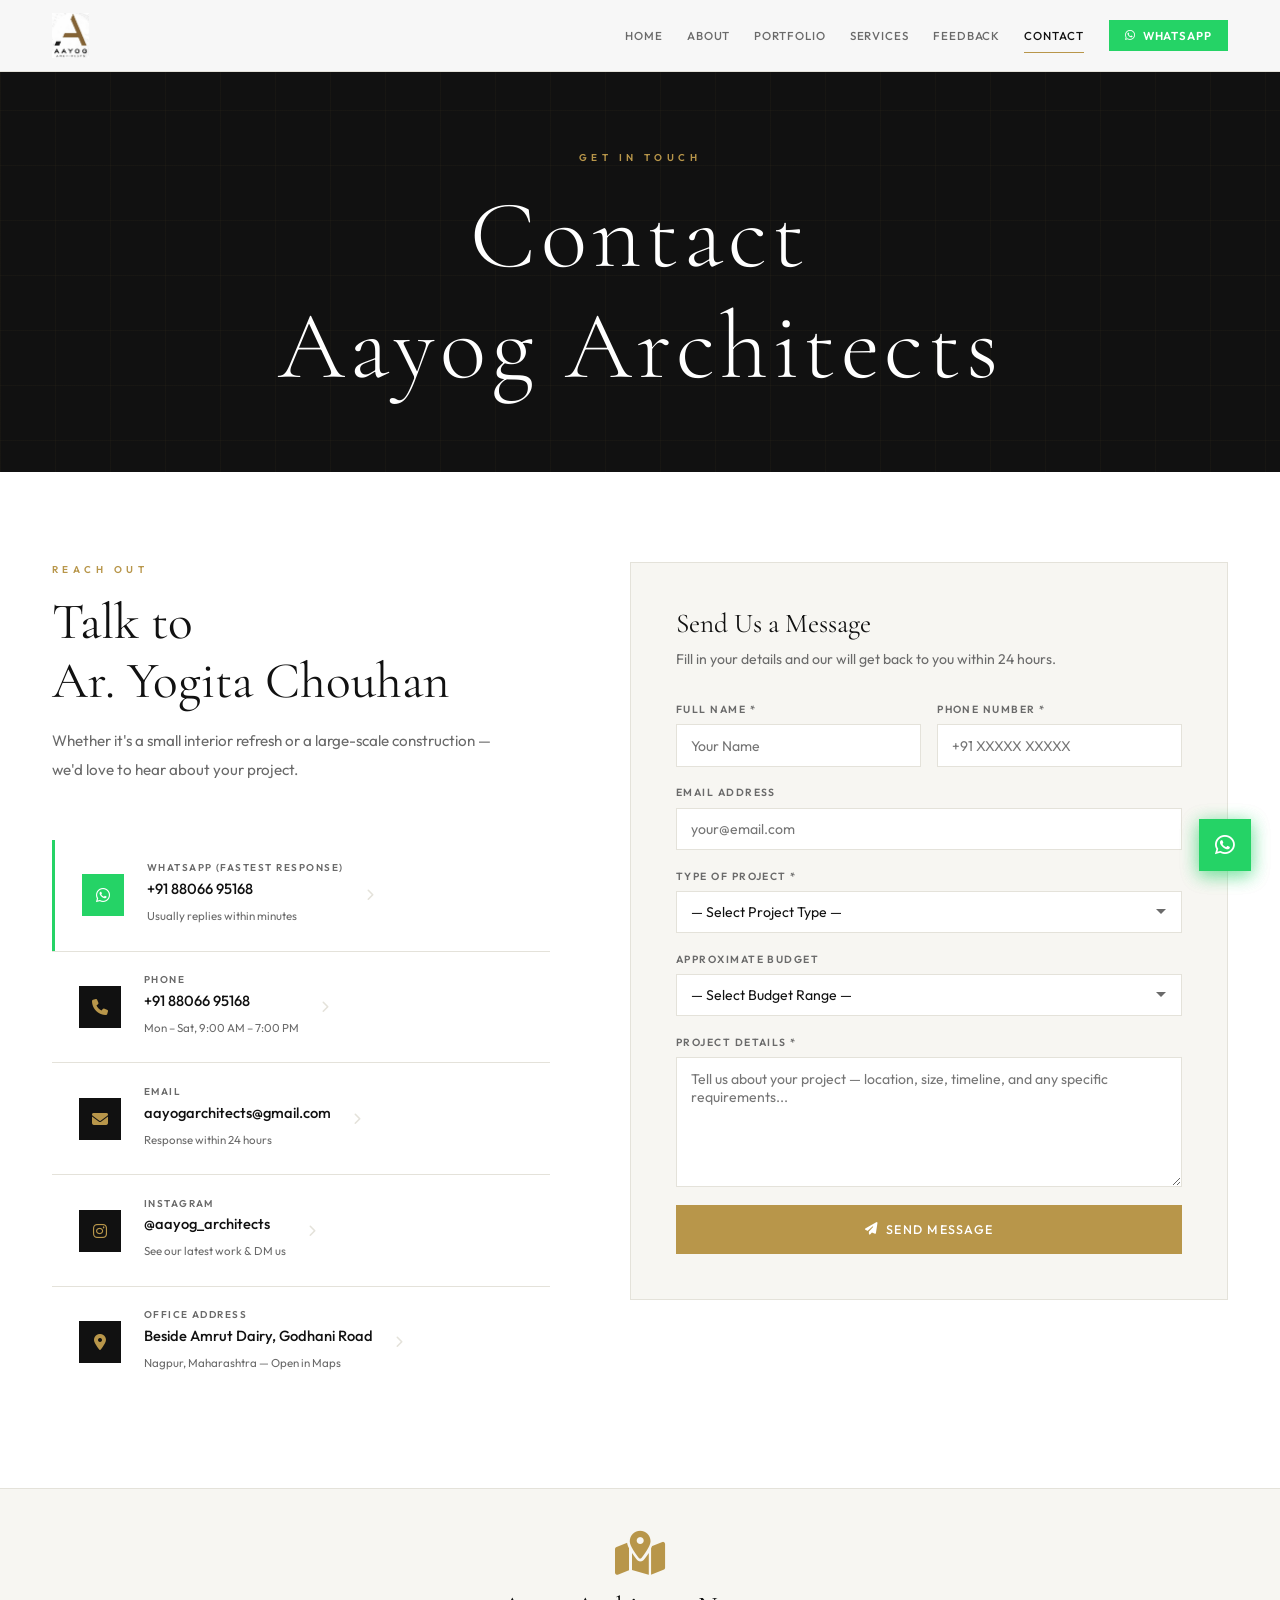
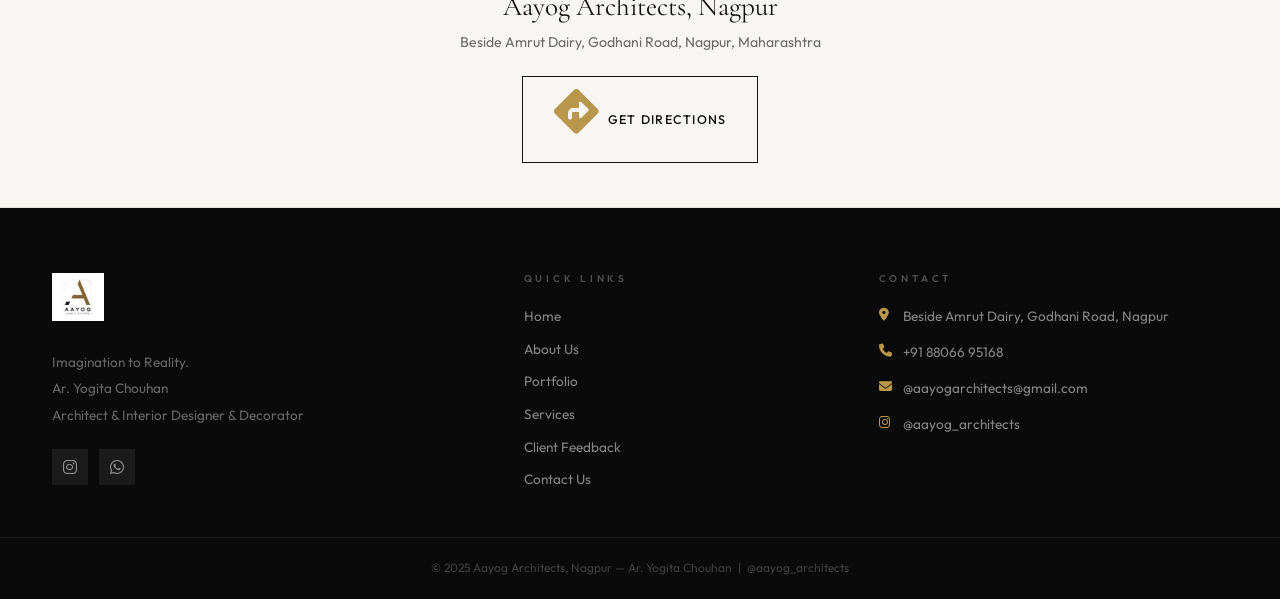
<file: contact.html>
<!DOCTYPE html>
<html lang="en">
<head>
  <meta charset="UTF-8"><meta name="viewport" content="width=device-width,initial-scale=1.0">
  <title>Contact — Aayog Architects | Ar. Yogita Chouhan, Nagpur</title>
  <meta name="description" content="Contact Aayog Architects Nagpur. Ar. Yogita Chouhan. +91 88066 95168. Beside Amrut Dairy, Godhani Road, Nagpur.">
  <link rel="preconnect" href="https://fonts.googleapis.com">
  <link href="https://fonts.googleapis.com/css2?family=Cormorant+Garamond:ital,wght@0,300;0,400;0,500;0,600;1,300;1,400&family=Outfit:wght@300;400;500;600&display=swap" rel="stylesheet">
  <link rel="stylesheet" href="https://cdnjs.cloudflare.com/ajax/libs/font-awesome/6.5.0/css/all.min.css">
  <link rel="stylesheet" href="style.css">
</head>
<body>
    <nav class="navbar" id="navbar">
    <div class="nav-inner">
      <a href="index.html" class="nav-logo">
        <img src="logo.jpg" alt="Aayog Architects" class="nav-logo-img">
      </a>
      <div class="nav-links" id="navLinks">
        <a href="index.html"     class="nav-link" id="nl-home">Home</a>
        <a href="about.html"     class="nav-link" id="nl-about">About</a>
        <a href="portfolio.html" class="nav-link" id="nl-portfolio">Portfolio</a>
        <a href="services.html"  class="nav-link" id="nl-services">Services</a>
        <a href="feedback.html"  class="nav-link" id="nl-feedback">Feedback</a>
        <a href="contact.html"   class="nav-link" id="nl-contact">Contact</a>
        <a href="https://wa.me/918806695168?text=Hello%20Aayog%20Architects!" target="_blank" class="nav-wa nav-link">
          <i class="fab fa-whatsapp"></i> WhatsApp
        </a>
      </div>
      <button class="hamburger" id="hamburger" aria-label="Menu"><span></span><span></span><span></span></button>
    </div>
  </nav>
  <a href="https://wa.me/918806695168?text=Hello%20Aayog%20Architects!" class="wa-float" target="_blank"><i class="fab fa-whatsapp"></i></a>

      </div>
      <button class="hamburger" id="hamburger" aria-label="Menu">
        <span></span><span></span><span></span>
      </button>
    </div>
  </nav>
  <a href="https://wa.me/918806695168?text=Hello%20Aayog%20Architects!" class="wa-float" target="_blank" title="WhatsApp"><i class="fab fa-whatsapp"></i></a>
<main>

<section class="page-hero">
  <div class="container"><div class="page-hero-inner">
    <span class="sec-label">Get in Touch</span>
    <h1>Contact<br>Aayog Architects</h1>
  </div></div>
</section>

<section class="section">
  <div class="container">
    <div class="contact-layout">
      <div>
        <div class="sec-head reveal">
          <span class="sec-label">Reach Out</span>
          <h2 class="sec-title">Talk to<br>Ar. Yogita Chouhan</h2>
          <p class="sec-sub">Whether it's a small interior refresh or a large-scale construction — we'd love to hear about your project.</p>
        </div>
        <div class="contact-cards reveal">
          <a href="https://wa.me/918806695168?text=Hello%20Ar.%20Yogita%20Chouhan!%20I%20would%20like%20to%20discuss%20a%20project." target="_blank" class="contact-card cc-wa">
            <div class="cc-icon"><i class="fab fa-whatsapp"></i></div>
            <div class="cc-text"><h4>WhatsApp (Fastest Response)</h4><span>+91 88066 95168</span><small>Usually replies within minutes</small></div>
            <i class="fas fa-chevron-right cc-arrow"></i>
          </a>
          <a href="tel:+918806695168" class="contact-card">
            <div class="cc-icon"><i class="fas fa-phone"></i></div>
            <div class="cc-text"><h4>Phone</h4><span>+91 88066 95168</span><small>Mon – Sat, 9:00 AM – 7:00 PM</small></div>
            <i class="fas fa-chevron-right cc-arrow"></i>
          </a>
          <a href="mailto:aayogarchitects@gmail.com" class="contact-card">
            <div class="cc-icon"><i class="fas fa-envelope"></i></div>
            <div class="cc-text"><h4>Email</h4><span>aayogarchitects@gmail.com</span><small>Response within 24 hours</small></div>
            <i class="fas fa-chevron-right cc-arrow"></i>
          </a>
          <a href="https://instagram.com/aayog_architects" target="_blank" class="contact-card">
            <div class="cc-icon"><i class="fab fa-instagram"></i></div>
            <div class="cc-text"><h4>Instagram</h4><span>@aayog_architects</span><small>See our latest work &amp; DM us</small></div>
            <i class="fas fa-chevron-right cc-arrow"></i>
          </a>
          <a href="https://maps.app.goo.gl/VdYn4HGVJhK7MbGy6" target="_blank" class="contact-card">
            <div class="cc-icon"><i class="fas fa-map-marker-alt"></i></div>
            <div class="cc-text"><h4>Office Address</h4><span>Beside Amrut Dairy, Godhani Road</span><small>Nagpur, Maharashtra — Open in Maps</small></div>
            <i class="fas fa-chevron-right cc-arrow"></i>
          </a>
        </div>
      </div>

      <div class="reveal">
        <div class="contact-form-box">
          <h3>Send Us a Message</h3>
          <p>Fill in your details and our will get back to you within 24 hours.</p>
          <form class="contact-form" id="contactForm">
            <div class="form-row">
              <div class="fg"><label>Full Name *</label><input type="text" name="name" class="fc" placeholder="Your Name" required></div>
              <div class="fg"><label>Phone Number *</label><input type="tel" name="phone" class="fc" placeholder="+91 XXXXX XXXXX" required></div>
            </div>
            <div class="fg"><label>Email Address</label><input type="email" name="email" class="fc" placeholder="your@email.com"></div>
            <div class="fg"><label>Type of Project *</label>
              <select name="project_type" class="fc" required>
                <option value="">— Select Project Type —</option>
                <option>Residential Construction</option>
                <option>Commercial Construction</option>
                <option>Interior Design &amp; Decoration</option>
                <option>Architectural Planning Only</option>
                <option>3D Visualization / Rendering</option>
                <option>Elevation Treatment</option>
                <option>Landscape Design</option>
                <option>Estimate &amp; Costing</option>
                <option>Renovation / Remodelling</option>
                <option>Other</option>
              </select>
            </div>
            <div class="fg"><label>Approximate Budget</label>
              <select name="budget" class="fc">
                <option value="">— Select Budget Range —</option>
                <option>Under ₹10 Lakhs</option>
                <option>₹10 – ₹25 Lakhs</option>
                <option>₹25 – ₹50 Lakhs</option>
                <option>₹50 Lakhs – ₹1 Crore</option>
                <option>Above ₹1 Crore</option>
              </select>
            </div>
            <div class="fg"><label>Project Details *</label><textarea name="message" class="fc" rows="5" placeholder="Tell us about your project — location, size, timeline, and any specific requirements..." required></textarea></div>
            <button type="submit" class="btn btn-gold" style="width:100%;justify-content:center;padding:1rem"><i class="fas fa-paper-plane"></i> Send Message</button>
          </form>
        </div>
      </div>
    </div>
  </div>
</section>

<!-- MAP -->
<div class="map-ph">
  <div class="map-inner reveal">
    <i class="fas fa-map-marked-alt"></i>
    <h3>Aayog Architects, Nagpur</h3>
    <p>Beside Amrut Dairy, Godhani Road, Nagpur, Maharashtra</p>
    <a href="https://maps.app.goo.gl/VdYn4HGVJhK7MbGy6" target="_blank" class="btn btn-ol-dark"><i class="fas fa-directions"></i> Get Directions</a>
  </div>
</div>

</main>
    <footer class="footer">
    <div class="footer-grid">
      <div>
        <div class="footer-logo-wrap"><img src="logo.jpg" alt="Aayog Architects"></div>
        <p class="f-tag">Imagination to Reality.<br>Ar. Yogita Chouhan<br>Architect &amp; Interior Designer &amp; Decorator</p>
        <div class="f-social">
          <a href="https://instagram.com/aayog_architects" target="_blank"><i class="fab fa-instagram"></i></a>
          <a href="https://wa.me/918806695168" target="_blank"><i class="fab fa-whatsapp"></i></a>
        </div>
      </div>
      <div class="f-col">
        <h4>Quick Links</h4>
        <nav class="f-links">
          <a href="index.html">Home</a>
          <a href="about.html">About Us</a>
          <a href="portfolio.html">Portfolio</a>
          <a href="services.html">Services</a>
          <a href="feedback.html">Client Feedback</a>
          <a href="contact.html">Contact Us</a>
        </nav>
      </div>
      <div class="f-col">
        <h4>Contact</h4>
        <div class="f-ci"><i class="fas fa-map-marker-alt"></i><span>Beside Amrut Dairy, Godhani Road, Nagpur</span></div>
        <div class="f-ci"><i class="fas fa-phone"></i><a href="tel:+918806695168">+91 88066 95168</a></div>
        <div class="f-ci"><i class="fas fa-envelope"></i><a href="mailto:aayogarchitects@gmail.com">@aayogarchitects@gmail.com</a></div>
        <div class="f-ci"><i class="fab fa-instagram"></i><a href="https://instagram.com/aayog_architects" target="_blank">@aayog_architects</a></div>
      </div>
    </div>
    <div class="footer-bot">
      <p>&copy; 2025 Aayog Architects, Nagpur &mdash; Ar. Yogita Chouhan &nbsp;|&nbsp; <a href="https://instagram.com/aayog_architects" target="_blank">@aayog_architects</a></p>
    </div>
  </footer>

<script src="main.js"></script>
<script>document.getElementById('nl-contact').classList.add('active');</script>
</body></html>
</file>
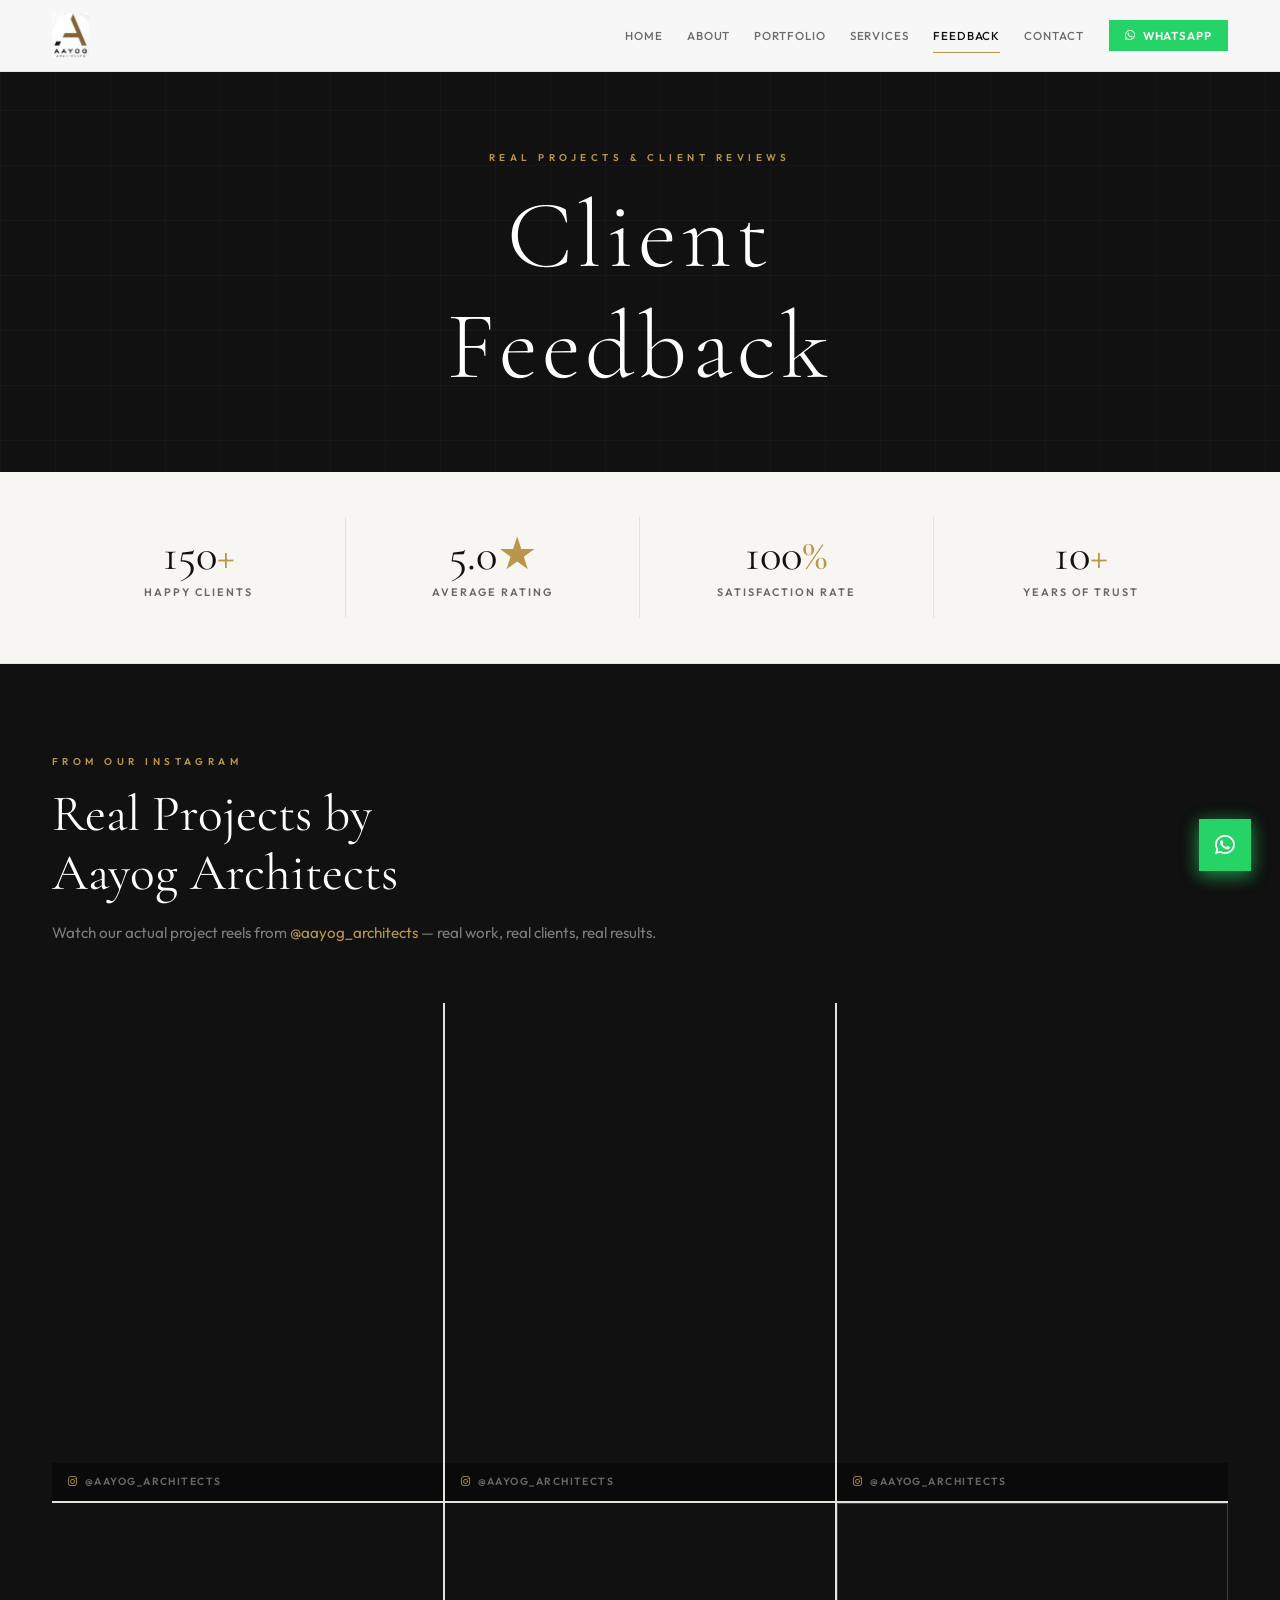
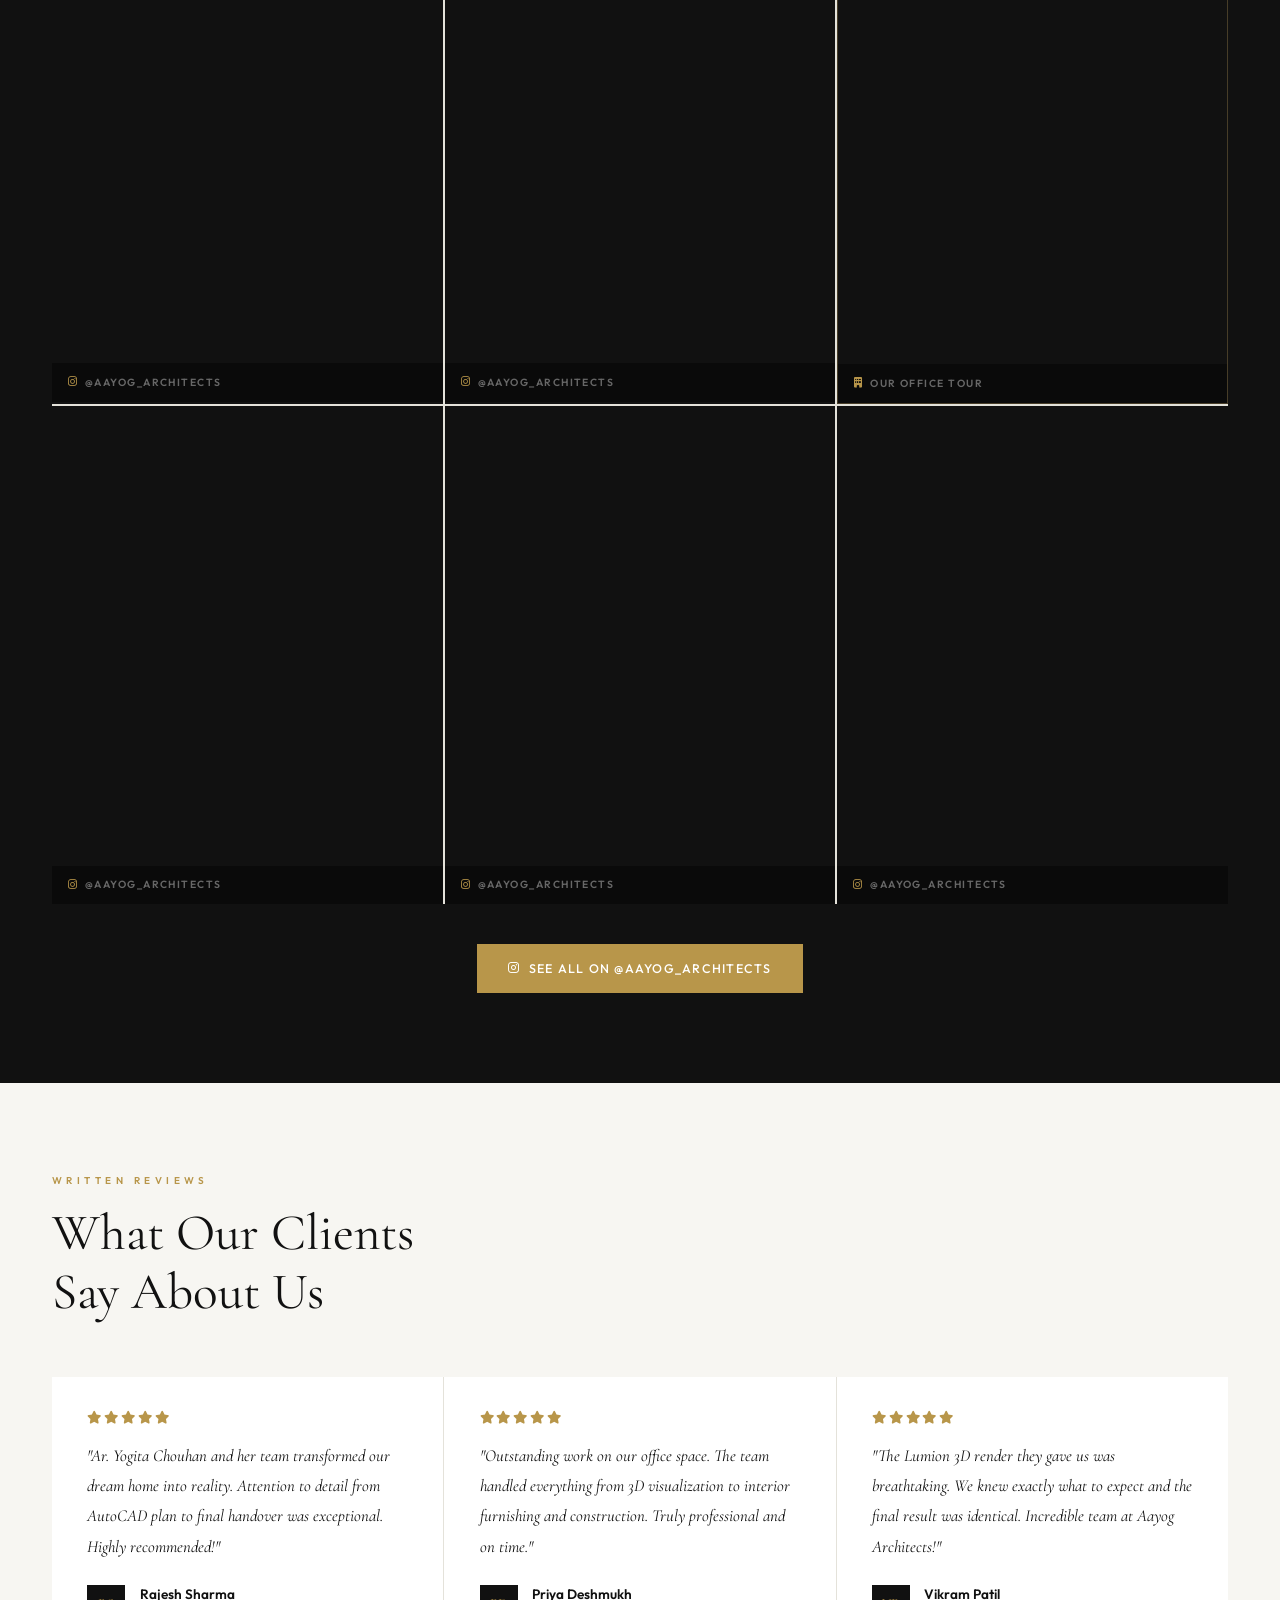
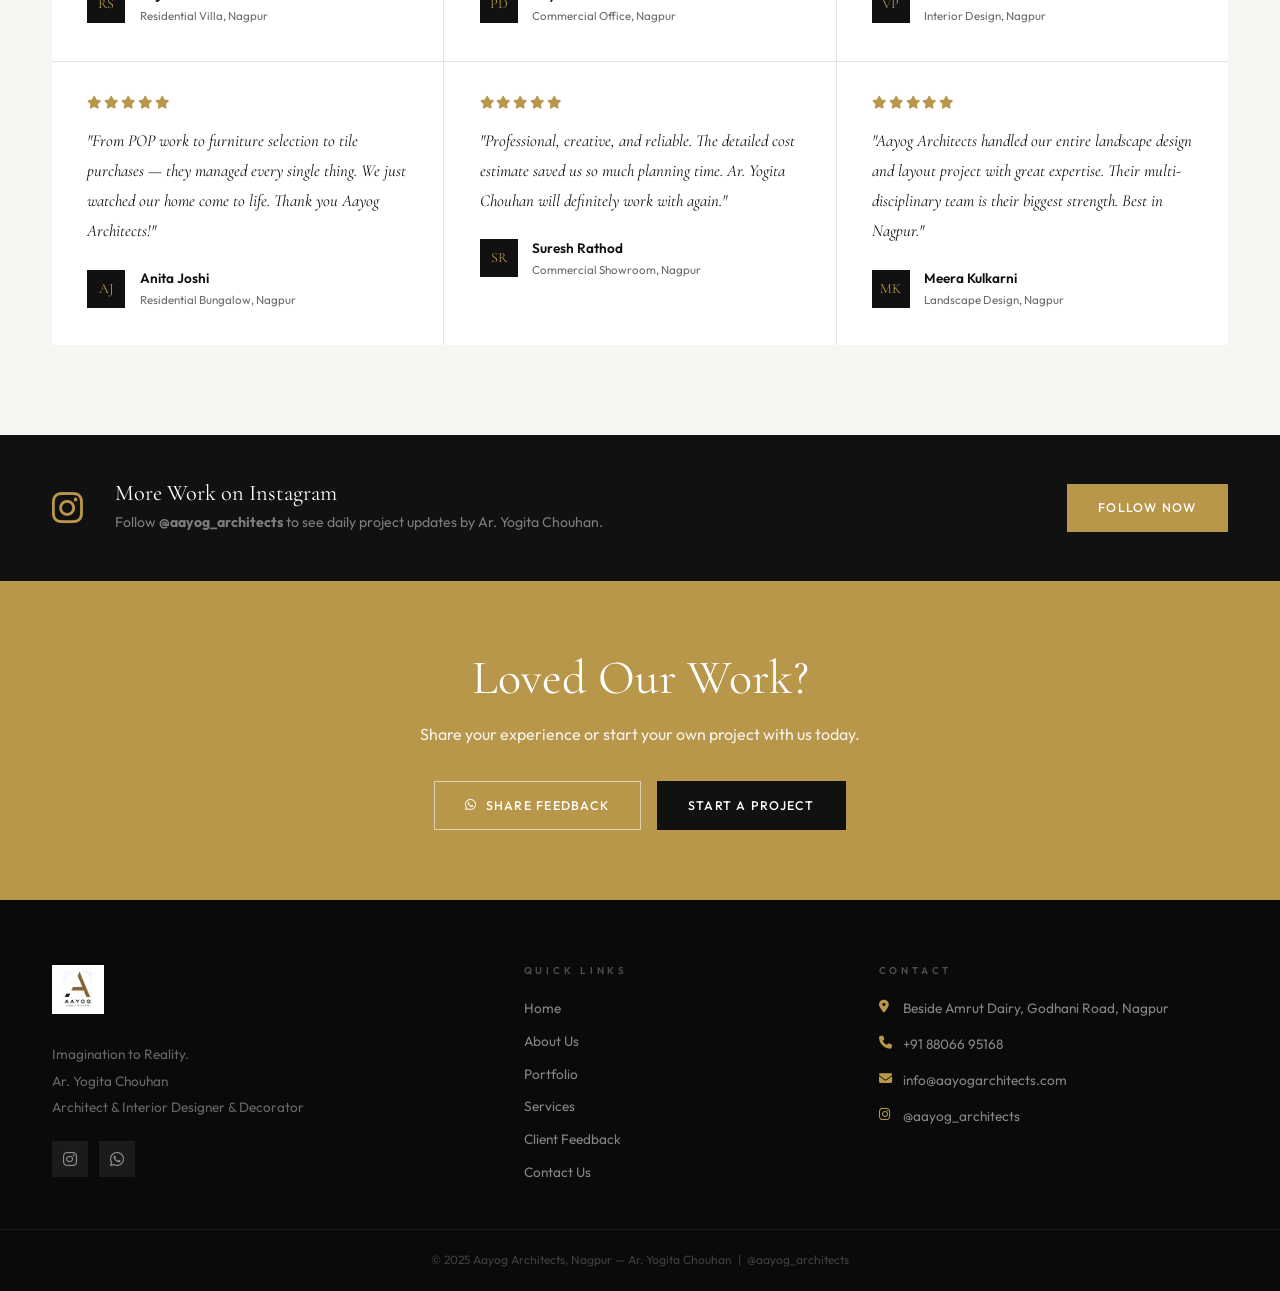
<file: feedback.html>
<!DOCTYPE html>
<html lang="en">
<head>
  <meta charset="UTF-8"><meta name="viewport" content="width=device-width,initial-scale=1.0">
  <title>Client Feedback &amp; Projects — Aayog Architects Nagpur</title>
  <meta name="description" content="Watch client video reviews and testimonials for Aayog Architects Nagpur. Ar. Yogita Chouhan — Architect &amp; Interior Designer. @aayog_architects">
  <link rel="preconnect" href="https://fonts.googleapis.com">
  <link href="https://fonts.googleapis.com/css2?family=Cormorant+Garamond:ital,wght@0,300;0,400;0,500;0,600;1,300;1,400&family=Outfit:wght@300;400;500;600&display=swap" rel="stylesheet">
  <link rel="stylesheet" href="https://cdnjs.cloudflare.com/ajax/libs/font-awesome/6.5.0/css/all.min.css">
  <link rel="stylesheet" href="style.css">
</head>
<body>
    <nav class="navbar" id="navbar">
    <div class="nav-inner">
      <a href="index.html" class="nav-logo">
        <img src="logo.jpg" alt="Aayog Architects" class="nav-logo-img">
      </a>
      <div class="nav-links" id="navLinks">
        <a href="index.html"     class="nav-link" id="nl-home">Home</a>
        <a href="about.html"     class="nav-link" id="nl-about">About</a>
        <a href="portfolio.html" class="nav-link" id="nl-portfolio">Portfolio</a>
        <a href="services.html"  class="nav-link" id="nl-services">Services</a>
        <a href="feedback.html"  class="nav-link" id="nl-feedback">Feedback</a>
        <a href="contact.html"   class="nav-link" id="nl-contact">Contact</a>
        <a href="https://wa.me/918806695168?text=Hello%20Aayog%20Architects!" target="_blank" class="nav-wa nav-link">
          <i class="fab fa-whatsapp"></i> WhatsApp
        </a>
      </div>
      <button class="hamburger" id="hamburger" aria-label="Menu"><span></span><span></span><span></span></button>
    </div>
  </nav>
  <a href="https://wa.me/918806695168?text=Hello%20Aayog%20Architects!" class="wa-float" target="_blank"><i class="fab fa-whatsapp"></i></a>

      </div>
      <button class="hamburger" id="hamburger" aria-label="Menu">
        <span></span><span></span><span></span>
      </button>
    </div>
  </nav>
  <a href="https://wa.me/918806695168?text=Hello%20Aayog%20Architects!" class="wa-float" target="_blank" title="WhatsApp"><i class="fab fa-whatsapp"></i></a>
<main>

<section class="page-hero">
  <div class="container"><div class="page-hero-inner">
    <span class="sec-label">Real Projects &amp; Client Reviews</span>
    <h1>Client<br>Feedback</h1>
  </div></div>
</section>

<!-- STATS -->
<div class="fb-stats">
  <div class="container">
    <div class="fb-grid">
      <div class="fb-stat reveal"><div class="fb-n">150<span>+</span></div><div class="fb-l">Happy Clients</div></div>
      <div class="fb-stat reveal"><div class="fb-n">5.0<span>★</span></div><div class="fb-l">Average Rating</div></div>
      <div class="fb-stat reveal"><div class="fb-n">100<span>%</span></div><div class="fb-l">Satisfaction Rate</div></div>
      <div class="fb-stat reveal"><div class="fb-n">10<span>+</span></div><div class="fb-l">Years of Trust</div></div>
    </div>
  </div>
</div>

<!-- INSTAGRAM REELS -->
<section class="section dark">
  <div class="container">
    <div class="sec-head reveal">
      <span class="sec-label">From Our Instagram</span>
      <h2 class="sec-title">Real Projects by<br>Aayog Architects</h2>
      <p style="color:rgba(255,255,255,.45)">Watch our actual project reels from <a href="https://instagram.com/aayog_architects" target="_blank" style="color:var(--gold)">@aayog_architects</a> — real work, real clients, real results.</p>
    </div>

    <div class="insta-reel-grid">

      <div class="insta-reel-slot reveal">
        <iframe src="https://www.instagram.com/reel/DHPszu6qFck/embed/" scrolling="no" allowtransparency="true" allowfullscreen="true"></iframe>
        <div class="insta-reel-label"><i class="fab fa-instagram"></i> @aayog_architects</div>
      </div>

      <div class="insta-reel-slot reveal">
        <iframe src="https://www.instagram.com/reel/DAxydQbCrii/embed/" scrolling="no" allowtransparency="true" allowfullscreen="true"></iframe>
        <div class="insta-reel-label"><i class="fab fa-instagram"></i> @aayog_architects</div>
      </div>

      <div class="insta-reel-slot reveal">
        <iframe src="https://www.instagram.com/reel/CjQLzj2jrVz/embed/" scrolling="no" allowtransparency="true" allowfullscreen="true"></iframe>
        <div class="insta-reel-label"><i class="fab fa-instagram"></i> @aayog_architects</div>
      </div>

      <div class="insta-reel-slot reveal">
        <iframe src="https://www.instagram.com/reel/DUhgxUiCuOp/embed/" scrolling="no" allowtransparency="true" allowfullscreen="true"></iframe>
        <div class="insta-reel-label"><i class="fab fa-instagram"></i> @aayog_architects</div>
      </div>

      <div class="insta-reel-slot reveal">
        <iframe src="https://www.instagram.com/reel/DUU86KijTMk/embed/" scrolling="no" allowtransparency="true" allowfullscreen="true"></iframe>
        <div class="insta-reel-label"><i class="fab fa-instagram"></i> @aayog_architects</div>
      </div>

      <div class="insta-reel-slot reveal" style="border:1px solid rgba(196,164,94,.3)">
        <iframe src="https://www.instagram.com/reel/DQOU87WDAvI/embed/" scrolling="no" allowtransparency="true" allowfullscreen="true"></iframe>
        <div class="insta-reel-label"><i class="fas fa-building" style="color:var(--gold)"></i> Our Office Tour</div>
      </div>

      <div class="insta-reel-slot reveal">
        <iframe src="https://www.instagram.com/reel/DNrsUD-3jbz/embed/" scrolling="no" allowtransparency="true" allowfullscreen="true"></iframe>
        <div class="insta-reel-label"><i class="fab fa-instagram"></i> @aayog_architects</div>
      </div>

      <div class="insta-reel-slot reveal">
        <iframe src="https://www.instagram.com/reel/DHht-Klv7hB/embed/" scrolling="no" allowtransparency="true" allowfullscreen="true"></iframe>
        <div class="insta-reel-label"><i class="fab fa-instagram"></i> @aayog_architects</div>
      </div>

      <div class="insta-reel-slot reveal">
        <iframe src="https://www.instagram.com/p/DHSKqrPq1oi/embed/" scrolling="no" allowtransparency="true" allowfullscreen="true"></iframe>
        <div class="insta-reel-label"><i class="fab fa-instagram"></i> @aayog_architects</div>
      </div>

    </div>

    <div style="text-align:center;margin-top:2.5rem" class="reveal">
      <a href="https://instagram.com/aayog_architects" target="_blank" class="btn btn-gold"><i class="fab fa-instagram"></i> See All on @aayog_architects</a>
    </div>
  </div>
</section>

<!-- TEXT TESTIMONIALS -->
<section class="section" style="background:var(--off)">
  <div class="container">
    <div class="sec-head reveal"><span class="sec-label">Written Reviews</span><h2 class="sec-title">What Our Clients<br>Say About Us</h2></div>
    <div class="testi-grid">
      <div class="testi-card reveal"><div class="stars"><i class="fas fa-star"></i><i class="fas fa-star"></i><i class="fas fa-star"></i><i class="fas fa-star"></i><i class="fas fa-star"></i></div><p class="testi-text">"Ar. Yogita Chouhan and her team transformed our dream home into reality. Attention to detail from AutoCAD plan to final handover was exceptional. Highly recommended!"</p><div class="testi-author"><div class="author-av">RS</div><div><div class="author-name">Rajesh Sharma</div><div class="author-proj">Residential Villa, Nagpur</div></div></div></div>
      <div class="testi-card reveal"><div class="stars"><i class="fas fa-star"></i><i class="fas fa-star"></i><i class="fas fa-star"></i><i class="fas fa-star"></i><i class="fas fa-star"></i></div><p class="testi-text">"Outstanding work on our office space. The team handled everything from 3D visualization to interior furnishing and construction. Truly professional and on time."</p><div class="testi-author"><div class="author-av">PD</div><div><div class="author-name">Priya Deshmukh</div><div class="author-proj">Commercial Office, Nagpur</div></div></div></div>
      <div class="testi-card reveal"><div class="stars"><i class="fas fa-star"></i><i class="fas fa-star"></i><i class="fas fa-star"></i><i class="fas fa-star"></i><i class="fas fa-star"></i></div><p class="testi-text">"The Lumion 3D render they gave us was breathtaking. We knew exactly what to expect and the final result was identical. Incredible team at Aayog Architects!"</p><div class="testi-author"><div class="author-av">VP</div><div><div class="author-name">Vikram Patil</div><div class="author-proj">Interior Design, Nagpur</div></div></div></div>
      <div class="testi-card reveal"><div class="stars"><i class="fas fa-star"></i><i class="fas fa-star"></i><i class="fas fa-star"></i><i class="fas fa-star"></i><i class="fas fa-star"></i></div><p class="testi-text">"From POP work to furniture selection to tile purchases — they managed every single thing. We just watched our home come to life. Thank you Aayog Architects!"</p><div class="testi-author"><div class="author-av">AJ</div><div><div class="author-name">Anita Joshi</div><div class="author-proj">Residential Bungalow, Nagpur</div></div></div></div>
      <div class="testi-card reveal"><div class="stars"><i class="fas fa-star"></i><i class="fas fa-star"></i><i class="fas fa-star"></i><i class="fas fa-star"></i><i class="fas fa-star"></i></div><p class="testi-text">"Professional, creative, and reliable. The detailed cost estimate saved us so much planning time. Ar. Yogita Chouhan will definitely work with again."</p><div class="testi-author"><div class="author-av">SR</div><div><div class="author-name">Suresh Rathod</div><div class="author-proj">Commercial Showroom, Nagpur</div></div></div></div>
      <div class="testi-card reveal"><div class="stars"><i class="fas fa-star"></i><i class="fas fa-star"></i><i class="fas fa-star"></i><i class="fas fa-star"></i><i class="fas fa-star"></i></div><p class="testi-text">"Aayog Architects handled our entire landscape design and layout project with great expertise. Their multi-disciplinary team is their biggest strength. Best in Nagpur."</p><div class="testi-author"><div class="author-av">MK</div><div><div class="author-name">Meera Kulkarni</div><div class="author-proj">Landscape Design, Nagpur</div></div></div></div>
    </div>
  </div>
</section>

<div class="insta-strip">
  <div class="container">
    <div class="insta-inner reveal">
      <i class="fab fa-instagram insta-icon"></i>
      <div><h3>More Work on Instagram</h3><p>Follow <strong>@aayog_architects</strong> to see daily project updates by Ar. Yogita Chouhan.</p></div>
      <a href="https://instagram.com/aayog_architects" target="_blank" class="btn btn-gold">Follow Now</a>
    </div>
  </div>
</div>

<div class="cta-strip">
  <div class="container">
    <h2 class="reveal">Loved Our Work?</h2>
    <p class="reveal">Share your experience or start your own project with us today.</p>
    <div class="cta-btns reveal">
      <a href="https://wa.me/918806695168?text=I%20would%20like%20to%20share%20feedback%20about%20Aayog%20Architects" target="_blank" class="btn btn-ol-light"><i class="fab fa-whatsapp"></i> Share Feedback</a>
      <a href="contact.html" class="btn btn-black">Start a Project</a>
    </div>
  </div>
</div>

</main>
    <footer class="footer">
    <div class="footer-grid">
      <div>
        <div class="footer-logo-wrap"><img src="logo.jpg" alt="Aayog Architects"></div>
        <p class="f-tag">Imagination to Reality.<br>Ar. Yogita Chouhan<br>Architect &amp; Interior Designer &amp; Decorator</p>
        <div class="f-social">
          <a href="https://instagram.com/aayog_architects" target="_blank"><i class="fab fa-instagram"></i></a>
          <a href="https://wa.me/918806695168" target="_blank"><i class="fab fa-whatsapp"></i></a>
        </div>
      </div>
      <div class="f-col">
        <h4>Quick Links</h4>
        <nav class="f-links">
          <a href="index.html">Home</a>
          <a href="about.html">About Us</a>
          <a href="portfolio.html">Portfolio</a>
          <a href="services.html">Services</a>
          <a href="feedback.html">Client Feedback</a>
          <a href="contact.html">Contact Us</a>
        </nav>
      </div>
      <div class="f-col">
        <h4>Contact</h4>
        <div class="f-ci"><i class="fas fa-map-marker-alt"></i><span>Beside Amrut Dairy, Godhani Road, Nagpur</span></div>
        <div class="f-ci"><i class="fas fa-phone"></i><a href="tel:+918806695168">+91 88066 95168</a></div>
        <div class="f-ci"><i class="fas fa-envelope"></i><a href="mailto:info@aayogarchitects.com">info@aayogarchitects.com</a></div>
        <div class="f-ci"><i class="fab fa-instagram"></i><a href="https://instagram.com/aayog_architects" target="_blank">@aayog_architects</a></div>
      </div>
    </div>
    <div class="footer-bot">
      <p>&copy; 2025 Aayog Architects, Nagpur &mdash; Ar. Yogita Chouhan &nbsp;|&nbsp; <a href="https://instagram.com/aayog_architects" target="_blank">@aayog_architects</a></p>
    </div>
  </footer>

<script src="main.js"></script>
<script>document.getElementById('nl-feedback').classList.add('active');</script>
</body></html>
</file>
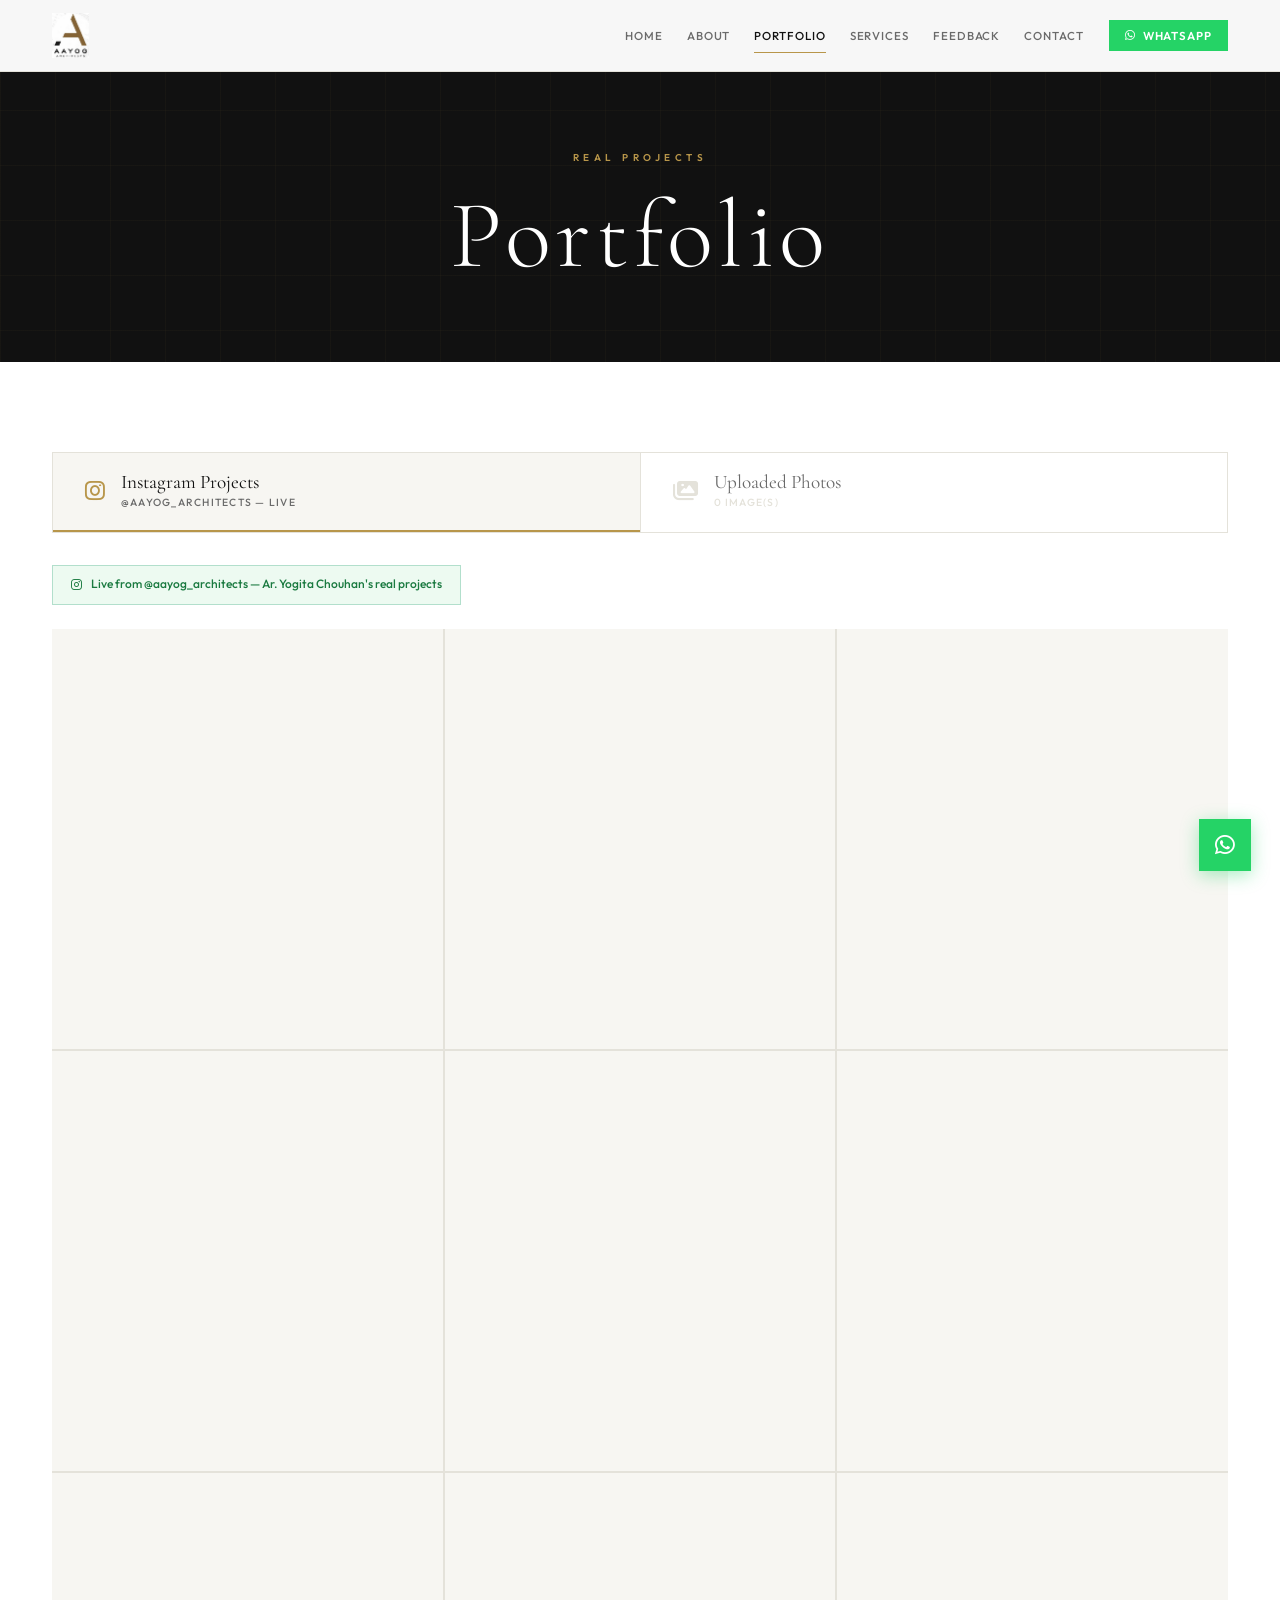
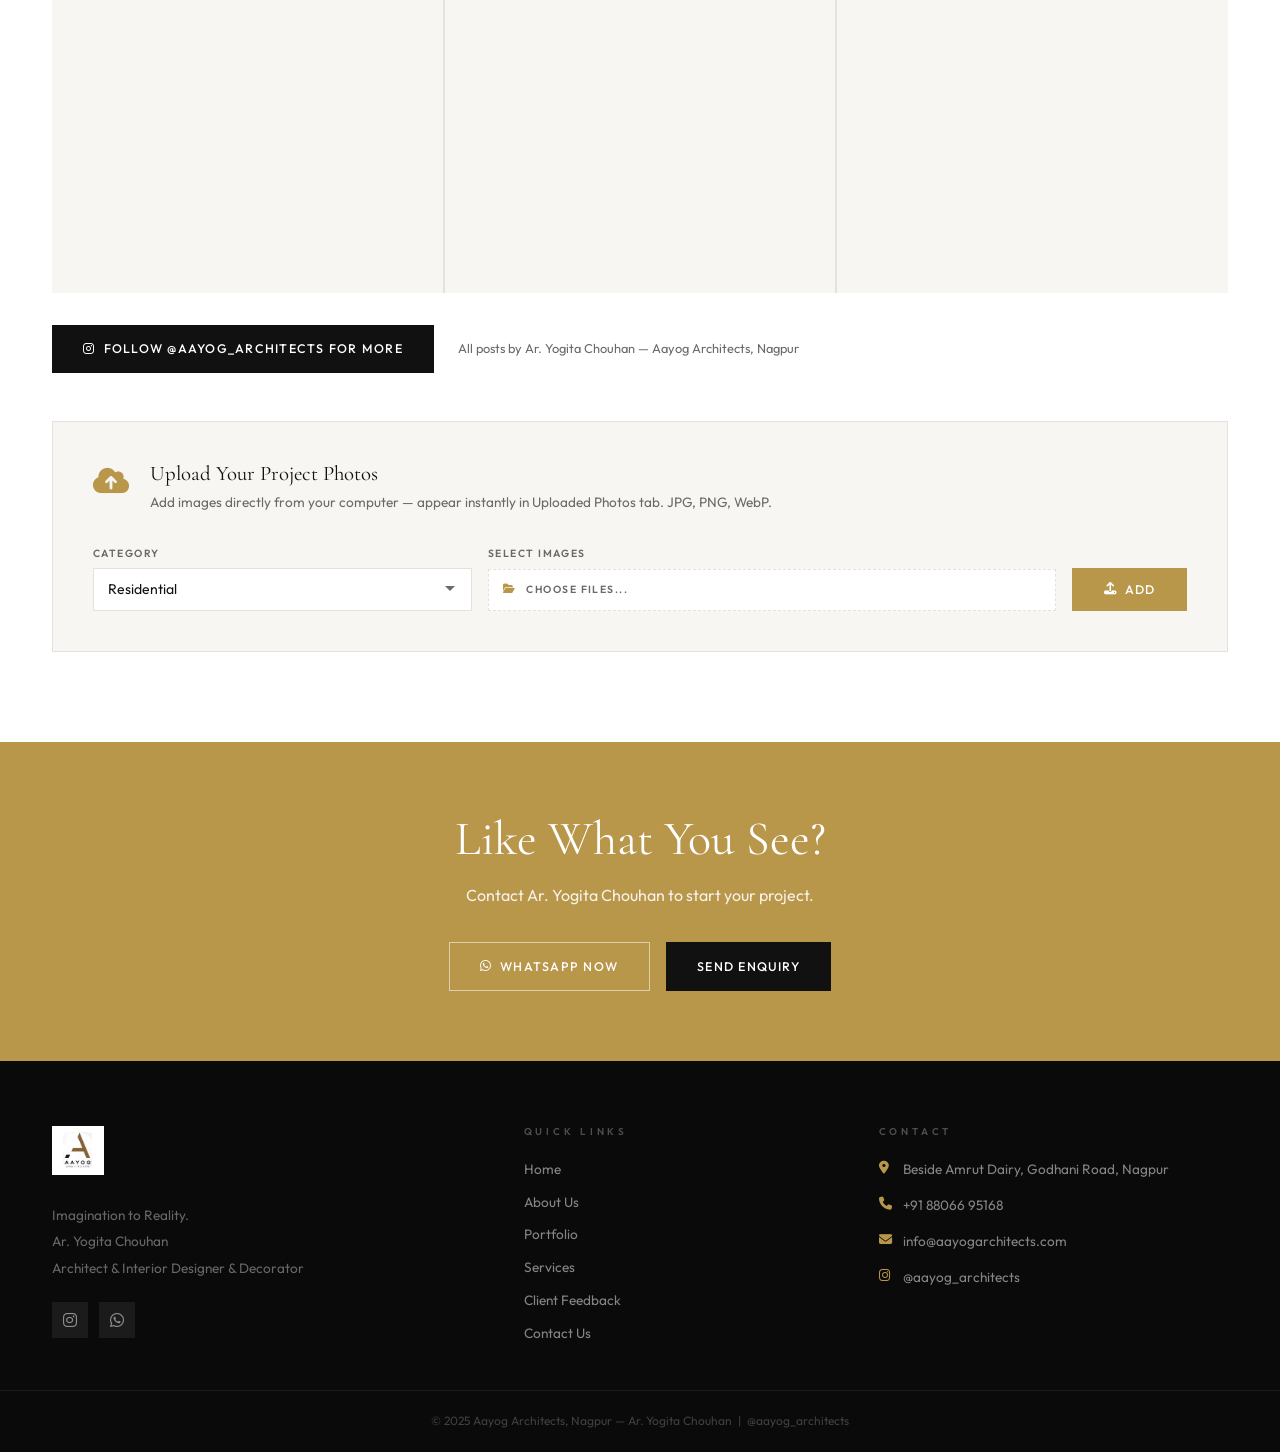
<file: portfolio.html>
<!DOCTYPE html>
<html lang="en">
<head>
  <meta charset="UTF-8"><meta name="viewport" content="width=device-width,initial-scale=1.0">
  <title>Portfolio — Aayog Architects | Real Projects by Ar. Yogita Chouhan, Nagpur</title>
  <link rel="preconnect" href="https://fonts.googleapis.com">
  <link href="https://fonts.googleapis.com/css2?family=Cormorant+Garamond:ital,wght@0,300;0,400;0,500;0,600;1,300;1,400&family=Outfit:wght@300;400;500;600&display=swap" rel="stylesheet">
  <link rel="stylesheet" href="https://cdnjs.cloudflare.com/ajax/libs/font-awesome/6.5.0/css/all.min.css">
  <link rel="stylesheet" href="style.css">
</head>
<body>
  <nav class="navbar" id="navbar">
    <div class="nav-inner">
      <a href="index.html" class="nav-logo">
        <img src="logo.jpg" alt="Aayog Architects" class="nav-logo-img">
      </a>
      <div class="nav-links" id="navLinks">
        <a href="index.html"     class="nav-link" id="nl-home">Home</a>
        <a href="about.html"     class="nav-link" id="nl-about">About</a>
        <a href="portfolio.html" class="nav-link" id="nl-portfolio">Portfolio</a>
        <a href="services.html"  class="nav-link" id="nl-services">Services</a>
        <a href="feedback.html"  class="nav-link" id="nl-feedback">Feedback</a>
        <a href="contact.html"   class="nav-link" id="nl-contact">Contact</a>
        <a href="https://wa.me/918806695168?text=Hello%20Aayog%20Architects!" target="_blank" class="nav-wa nav-link">
          <i class="fab fa-whatsapp"></i> WhatsApp
        </a>
      </div>
      <button class="hamburger" id="hamburger" aria-label="Menu"><span></span><span></span><span></span></button>
    </div>
  </nav>
  <a href="https://wa.me/918806695168?text=Hello%20Aayog%20Architects!" class="wa-float" target="_blank"><i class="fab fa-whatsapp"></i></a>

<main>
<section class="page-hero">
  <div class="container"><div class="page-hero-inner">
    <span class="sec-label">Real Projects</span>
    <h1>Portfolio</h1>
  </div></div>
</section>

<section class="section">
  <div class="container">

    <!-- TABS -->
    <div class="port-tabs reveal">
      <button class="ptab on" data-tab="instagram">
        <i class="fab fa-instagram"></i>
        <div><span>Instagram Projects</span><small>@aayog_architects — Live</small></div>
      </button>
      <button class="ptab" data-tab="uploaded">
        <i class="fas fa-images"></i>
        <div><span>Uploaded Photos</span><small id="uploadCount">0 image(s)</small></div>
      </button>
    </div>

    <!-- INSTAGRAM PANEL — real posts from @aayog_architects -->
    <div class="tab-panel" data-panel="instagram" id="instaPanel">
      <div class="insta-banner">
        <div class="status-pill status-live">
          <i class="fab fa-instagram"></i> Live from @aayog_architects — Ar. Yogita Chouhan's real projects
        </div>
      </div>

      <div class="insta-port-grid reveal">
        <div class="insta-port-item">
          <iframe src="https://www.instagram.com/reel/DHPszu6qFck/embed/" scrolling="no" allowtransparency="true" allowfullscreen="true"></iframe>
        </div>
        <div class="insta-port-item">
          <iframe src="https://www.instagram.com/reel/DAxydQbCrii/embed/" scrolling="no" allowtransparency="true" allowfullscreen="true"></iframe>
        </div>
        <div class="insta-port-item">
          <iframe src="https://www.instagram.com/reel/CjQLzj2jrVz/embed/" scrolling="no" allowtransparency="true" allowfullscreen="true"></iframe>
        </div>
        <div class="insta-port-item">
          <iframe src="https://www.instagram.com/reel/DUhgxUiCuOp/embed/" scrolling="no" allowtransparency="true" allowfullscreen="true"></iframe>
        </div>
        <div class="insta-port-item">
          <iframe src="https://www.instagram.com/reel/DUU86KijTMk/embed/" scrolling="no" allowtransparency="true" allowfullscreen="true"></iframe>
        </div>
        <div class="insta-port-item">
          <iframe src="https://www.instagram.com/reel/DQOU87WDAvI/embed/" scrolling="no" allowtransparency="true" allowfullscreen="true"></iframe>
        </div>
        <div class="insta-port-item">
          <iframe src="https://www.instagram.com/reel/DNrsUD-3jbz/embed/" scrolling="no" allowtransparency="true" allowfullscreen="true"></iframe>
        </div>
        <div class="insta-port-item">
          <iframe src="https://www.instagram.com/reel/DHht-Klv7hB/embed/" scrolling="no" allowtransparency="true" allowfullscreen="true"></iframe>
        </div>
        <div class="insta-port-item">
          <iframe src="https://www.instagram.com/p/DHSKqrPq1oi/embed/" scrolling="no" allowtransparency="true" allowfullscreen="true"></iframe>
        </div>
      </div>

      <div class="insta-cta reveal">
        <a href="https://instagram.com/aayog_architects" target="_blank" class="btn btn-black"><i class="fab fa-instagram"></i> Follow @aayog_architects for More</a>
        <small>All posts by Ar. Yogita Chouhan — Aayog Architects, Nagpur</small>
      </div>
    </div>

    <!-- UPLOAD PANEL -->
    <div class="tab-panel" data-panel="uploaded" id="uploadPanel" style="display:none">
      <div class="port-grid" id="uploadGrid">
        <div class="empty">
          <i class="fas fa-cloud-upload-alt"></i>
          <h3>No uploaded images yet</h3>
          <p>Use the upload form below to add your project photos.</p>
        </div>
      </div>
    </div>

    <!-- UPLOAD FORM -->
    <div class="upload-box reveal">
      <div class="upload-hd">
        <i class="fas fa-cloud-upload-alt"></i>
        <div>
          <h3>Upload Your Project Photos</h3>
          <p>Add images directly from your computer — appear instantly in Uploaded Photos tab. JPG, PNG, WebP.</p>
        </div>
      </div>
      <form class="upload-form" id="uploadForm">
        <div class="fg">
          <label for="uploadCat">Category</label>
          <select id="uploadCat" class="fc">
            <option>Residential</option>
            <option>Commercial</option>
            <option>Interior Design</option>
            <option>Elevation Treatment</option>
            <option>Landscape Design</option>
            <option>3D Visualization</option>
          </select>
        </div>
        <div class="fg">
          <label>Select Images</label>
          <input type="file" id="files" accept="image/*" multiple class="file-hidden">
          <label for="files" class="file-label"><i class="fas fa-folder-open"></i><span id="fileLabel">Choose files...</span></label>
        </div>
        <button type="submit" class="btn btn-gold"><i class="fas fa-upload"></i> Add</button>
      </form>
    </div>

  </div>
</section>

<div class="cta-strip">
  <div class="container">
    <h2 class="reveal">Like What You See?</h2>
    <p class="reveal">Contact Ar. Yogita Chouhan to start your project.</p>
    <div class="cta-btns reveal">
      <a href="https://wa.me/918806695168" target="_blank" class="btn btn-ol-light"><i class="fab fa-whatsapp"></i> WhatsApp Now</a>
      <a href="contact.html" class="btn btn-black">Send Enquiry</a>
    </div>
  </div>
</div>
</main>
  <footer class="footer">
    <div class="footer-grid">
      <div>
        <div class="footer-logo-wrap"><img src="logo.jpg" alt="Aayog Architects"></div>
        <p class="f-tag">Imagination to Reality.<br>Ar. Yogita Chouhan<br>Architect &amp; Interior Designer &amp; Decorator</p>
        <div class="f-social">
          <a href="https://instagram.com/aayog_architects" target="_blank"><i class="fab fa-instagram"></i></a>
          <a href="https://wa.me/918806695168" target="_blank"><i class="fab fa-whatsapp"></i></a>
        </div>
      </div>
      <div class="f-col">
        <h4>Quick Links</h4>
        <nav class="f-links">
          <a href="index.html">Home</a>
          <a href="about.html">About Us</a>
          <a href="portfolio.html">Portfolio</a>
          <a href="services.html">Services</a>
          <a href="feedback.html">Client Feedback</a>
          <a href="contact.html">Contact Us</a>
        </nav>
      </div>
      <div class="f-col">
        <h4>Contact</h4>
        <div class="f-ci"><i class="fas fa-map-marker-alt"></i><span>Beside Amrut Dairy, Godhani Road, Nagpur</span></div>
        <div class="f-ci"><i class="fas fa-phone"></i><a href="tel:+918806695168">+91 88066 95168</a></div>
        <div class="f-ci"><i class="fas fa-envelope"></i><a href="mailto:info@aayogarchitects.com">info@aayogarchitects.com</a></div>
        <div class="f-ci"><i class="fab fa-instagram"></i><a href="https://instagram.com/aayog_architects" target="_blank">@aayog_architects</a></div>
      </div>
    </div>
    <div class="footer-bot">
      <p>&copy; 2025 Aayog Architects, Nagpur &mdash; Ar. Yogita Chouhan &nbsp;|&nbsp; <a href="https://instagram.com/aayog_architects" target="_blank">@aayog_architects</a></p>
    </div>
  </footer>
<script src="main.js"></script>
<script>
  document.getElementById('nl-portfolio').classList.add('active');
  new MutationObserver(()=>{
    const n=document.querySelectorAll('#uploadGrid .port-item').length;
    document.getElementById('uploadCount').textContent=n+' image(s)';
  }).observe(document.getElementById('uploadGrid'),{childList:true});
</script>
</body></html>
</file>
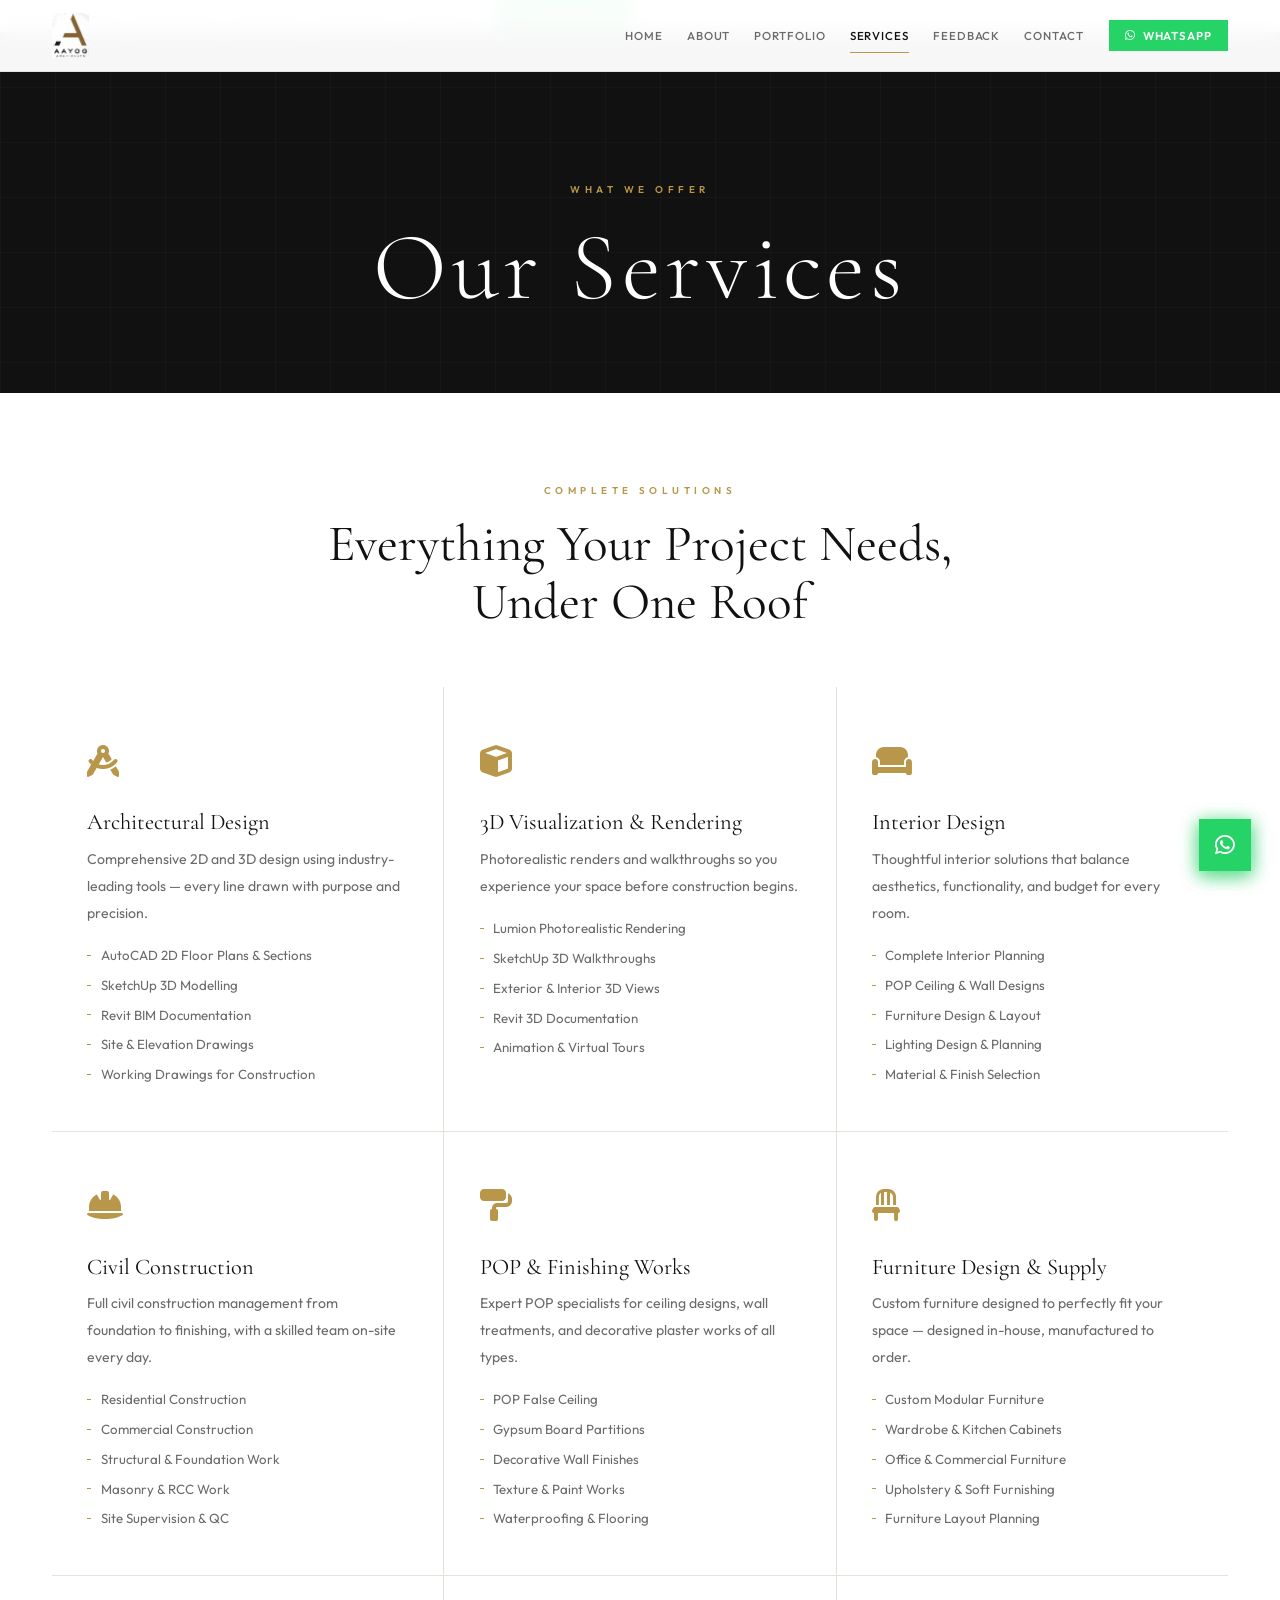
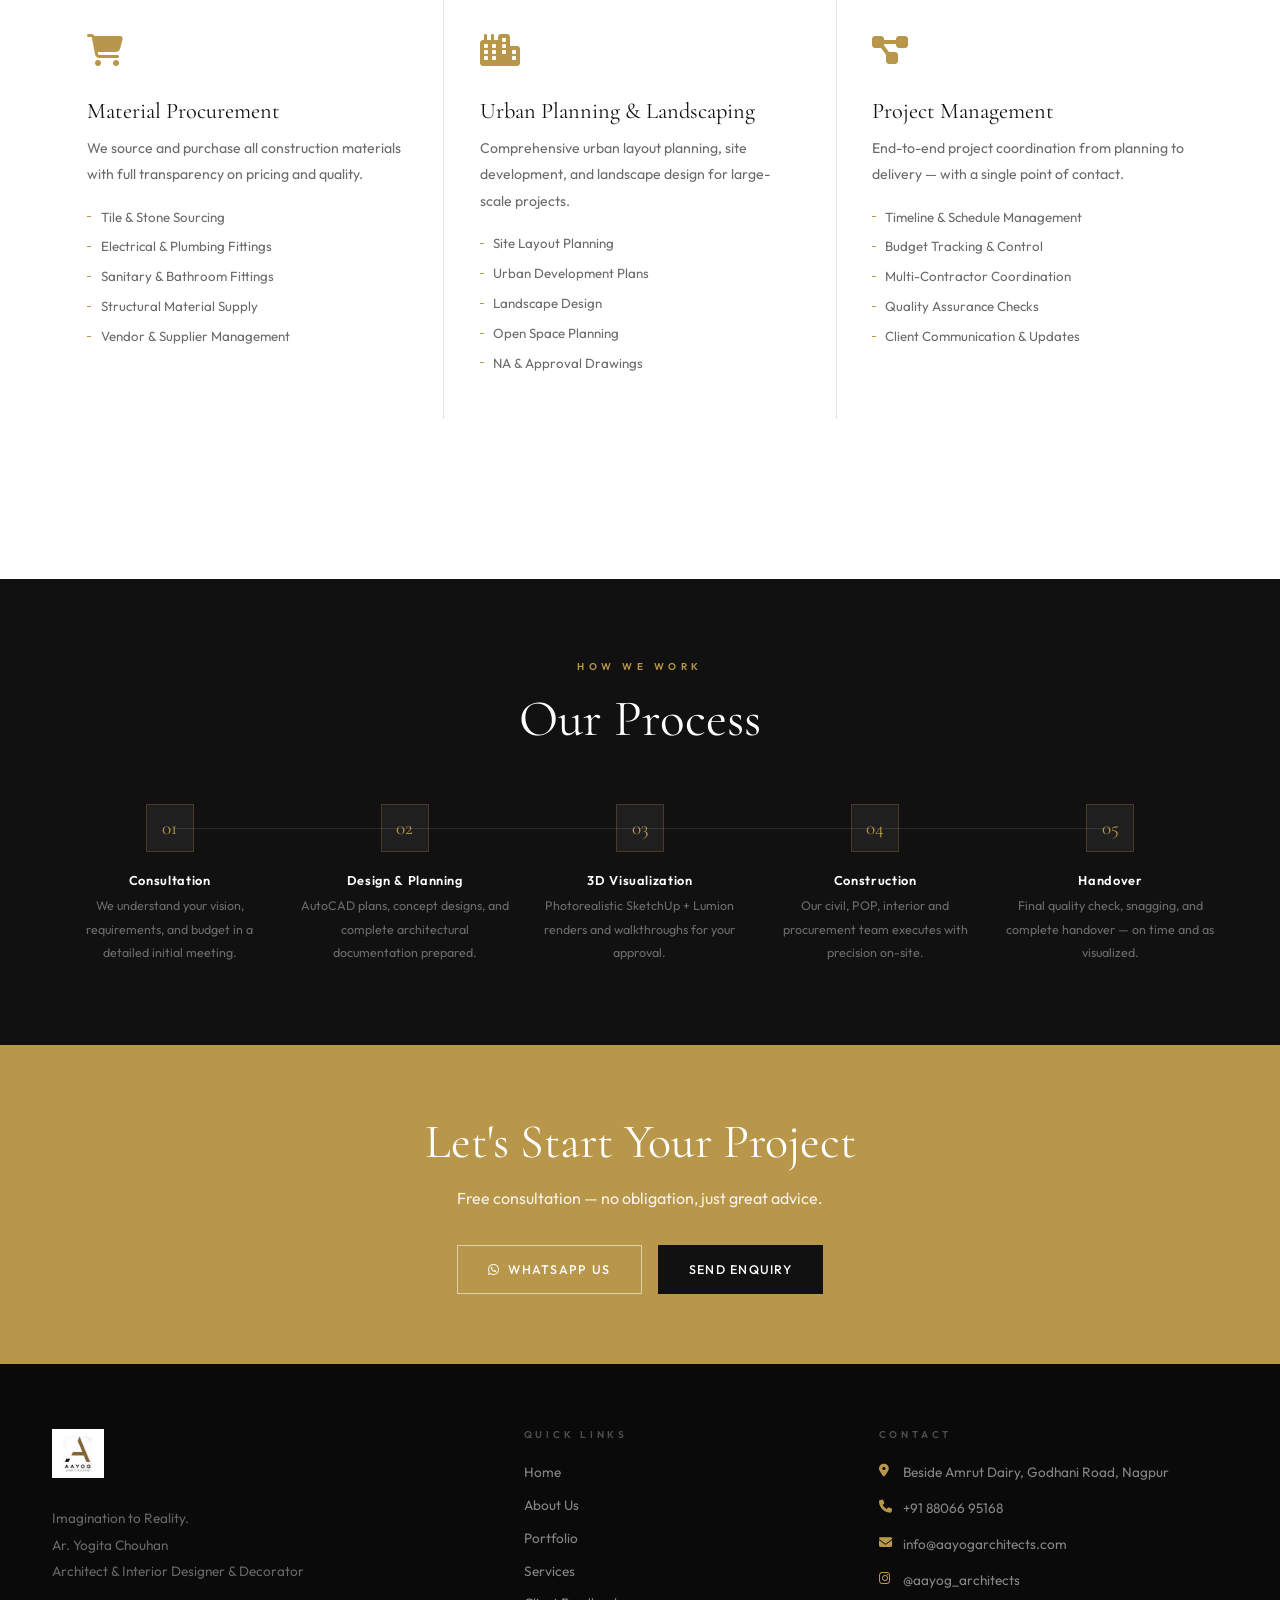
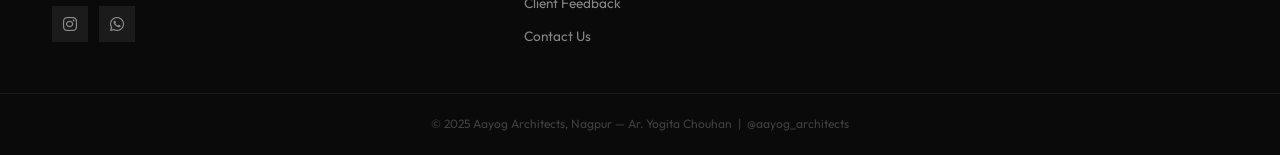
<file: services.html>
<!DOCTYPE html>
<html lang="en">
<head>
  <meta charset="UTF-8"><meta name="viewport" content="width=device-width,initial-scale=1.0">
  <title>Services — Aayog Architects Nagpur</title>
  <link rel="preconnect" href="https://fonts.googleapis.com">
  <link href="https://fonts.googleapis.com/css2?family=Cormorant+Garamond:ital,wght@0,300;0,400;0,500;0,600;1,300;1,400&family=Outfit:wght@300;400;500;600&display=swap" rel="stylesheet">
  <link rel="stylesheet" href="https://cdnjs.cloudflare.com/ajax/libs/font-awesome/6.5.0/css/all.min.css">
  <link rel="stylesheet" href="style.css">
</head>
<body>
  <!-- NAVBAR -->
      <nav class="navbar" id="navbar">
    <div class="nav-inner">
      <a href="index.html" class="nav-logo">
        <img src="logo.jpg" alt="Aayog Architects" class="nav-logo-img">
      </a>
      <div class="nav-links" id="navLinks">
        <a href="index.html"     class="nav-link" id="nl-home">Home</a>
        <a href="about.html"     class="nav-link" id="nl-about">About</a>
        <a href="portfolio.html" class="nav-link" id="nl-portfolio">Portfolio</a>
        <a href="services.html"  class="nav-link" id="nl-services">Services</a>
        <a href="feedback.html"  class="nav-link" id="nl-feedback">Feedback</a>
        <a href="contact.html"   class="nav-link" id="nl-contact">Contact</a>
        <a href="https://wa.me/918806695168?text=Hello%20Aayog%20Architects!" target="_blank" class="nav-wa nav-link">
          <i class="fab fa-whatsapp"></i> WhatsApp
        </a>
      </div>
      <button class="hamburger" id="hamburger" aria-label="Menu"><span></span><span></span><span></span></button>
    </div>
  </nav>
  <a href="https://wa.me/918806695168?text=Hello%20Aayog%20Architects!" class="wa-float" target="_blank"><i class="fab fa-whatsapp"></i></a>

      </div>
      <button class="hamburger" id="hamburger" aria-label="Menu">
        <span></span><span></span><span></span>
      </button>
    </div>
  </nav>
  <a href="https://wa.me/918806695168?text=Hello%20Aayog%20Architects!" class="wa-float" target="_blank" title="WhatsApp"><i class="fab fa-whatsapp"></i></a>

      <div class="nav-links" id="navLinks">
        <a href="index.html"     class="nav-link" id="nl-home">Home</a>
        <a href="about.html"     class="nav-link" id="nl-about">About</a>
        <a href="portfolio.html" class="nav-link" id="nl-portfolio">Portfolio</a>
        <a href="services.html"  class="nav-link" id="nl-services">Services</a>
        <a href="feedback.html"  class="nav-link" id="nl-feedback">Feedback</a>
        <a href="contact.html"   class="nav-link" id="nl-contact">Contact</a>
        <a href="https://wa.me/918806695168?text=Hello%20Aayog%20Architects!" target="_blank" class="nav-wa nav-link">
          <i class="fab fa-whatsapp"></i> WhatsApp Us
        </a>
      </div>
      <button class="hamburger" id="hamburger" aria-label="Menu">
        <span></span><span></span><span></span>
      </button>
    </div>
  </nav>
  <!-- WA FLOAT -->
  <a href="https://wa.me/918806695168?text=Hello%20Aayog%20Architects!" class="wa-float" target="_blank" title="WhatsApp"><i class="fab fa-whatsapp"></i></a>
<main>

<section class="page-hero">
  <div class="container"><div class="page-hero-inner">
    <span class="sec-label">What We Offer</span>
    <h1>Our Services</h1>
  </div></div>
</section>

<section class="section">
  <div class="container">
    <div class="sec-head reveal" style="text-align:center">
      <span class="sec-label">Complete Solutions</span>
      <h2 class="sec-title">Everything Your Project Needs,<br>Under One Roof</h2>
    </div>
    <div class="svc-full-grid">
      <div class="svc-full reveal"><div class="svc-full-icon"><i class="fas fa-drafting-compass"></i></div><h3>Architectural Design</h3><p>Comprehensive 2D and 3D design using industry-leading tools — every line drawn with purpose and precision.</p><ul><li>AutoCAD 2D Floor Plans &amp; Sections</li><li>SketchUp 3D Modelling</li><li>Revit BIM Documentation</li><li>Site &amp; Elevation Drawings</li><li>Working Drawings for Construction</li></ul></div>
      <div class="svc-full reveal"><div class="svc-full-icon"><i class="fas fa-cube"></i></div><h3>3D Visualization &amp; Rendering</h3><p>Photorealistic renders and walkthroughs so you experience your space before construction begins.</p><ul><li>Lumion Photorealistic Rendering</li><li>SketchUp 3D Walkthroughs</li><li>Exterior &amp; Interior 3D Views</li><li>Revit 3D Documentation</li><li>Animation &amp; Virtual Tours</li></ul></div>
      <div class="svc-full reveal"><div class="svc-full-icon"><i class="fas fa-couch"></i></div><h3>Interior Design</h3><p>Thoughtful interior solutions that balance aesthetics, functionality, and budget for every room.</p><ul><li>Complete Interior Planning</li><li>POP Ceiling &amp; Wall Designs</li><li>Furniture Design &amp; Layout</li><li>Lighting Design &amp; Planning</li><li>Material &amp; Finish Selection</li></ul></div>
      <div class="svc-full reveal"><div class="svc-full-icon"><i class="fas fa-hard-hat"></i></div><h3>Civil Construction</h3><p>Full civil construction management from foundation to finishing, with a skilled team on-site every day.</p><ul><li>Residential Construction</li><li>Commercial Construction</li><li>Structural &amp; Foundation Work</li><li>Masonry &amp; RCC Work</li><li>Site Supervision &amp; QC</li></ul></div>
      <div class="svc-full reveal"><div class="svc-full-icon"><i class="fas fa-paint-roller"></i></div><h3>POP &amp; Finishing Works</h3><p>Expert POP specialists for ceiling designs, wall treatments, and decorative plaster works of all types.</p><ul><li>POP False Ceiling</li><li>Gypsum Board Partitions</li><li>Decorative Wall Finishes</li><li>Texture &amp; Paint Works</li><li>Waterproofing &amp; Flooring</li></ul></div>
      <div class="svc-full reveal"><div class="svc-full-icon"><i class="fas fa-chair"></i></div><h3>Furniture Design &amp; Supply</h3><p>Custom furniture designed to perfectly fit your space — designed in-house, manufactured to order.</p><ul><li>Custom Modular Furniture</li><li>Wardrobe &amp; Kitchen Cabinets</li><li>Office &amp; Commercial Furniture</li><li>Upholstery &amp; Soft Furnishing</li><li>Furniture Layout Planning</li></ul></div>
      <div class="svc-full reveal"><div class="svc-full-icon"><i class="fas fa-shopping-cart"></i></div><h3>Material Procurement</h3><p>We source and purchase all construction materials with full transparency on pricing and quality.</p><ul><li>Tile &amp; Stone Sourcing</li><li>Electrical &amp; Plumbing Fittings</li><li>Sanitary &amp; Bathroom Fittings</li><li>Structural Material Supply</li><li>Vendor &amp; Supplier Management</li></ul></div>
      <div class="svc-full reveal"><div class="svc-full-icon"><i class="fas fa-city"></i></div><h3>Urban Planning &amp; Landscaping</h3><p>Comprehensive urban layout planning, site development, and landscape design for large-scale projects.</p><ul><li>Site Layout Planning</li><li>Urban Development Plans</li><li>Landscape Design</li><li>Open Space Planning</li><li>NA &amp; Approval Drawings</li></ul></div>
      <div class="svc-full reveal"><div class="svc-full-icon"><i class="fas fa-project-diagram"></i></div><h3>Project Management</h3><p>End-to-end project coordination from planning to delivery — with a single point of contact.</p><ul><li>Timeline &amp; Schedule Management</li><li>Budget Tracking &amp; Control</li><li>Multi-Contractor Coordination</li><li>Quality Assurance Checks</li><li>Client Communication &amp; Updates</li></ul></div>
    </div>
  </div>
</section>

<!-- PROCESS -->
<section class="section dark" style="padding:80px 0">
  <div class="container">
    <div class="sec-head reveal" style="text-align:center">
      <span class="sec-label">How We Work</span>
      <h2 class="sec-title">Our Process</h2>
    </div>
    <div class="process-steps">
      <div class="proc-step reveal"><div class="proc-n">01</div><h4>Consultation</h4><p>We understand your vision, requirements, and budget in a detailed initial meeting.</p></div>
      <div class="proc-step reveal"><div class="proc-n">02</div><h4>Design &amp; Planning</h4><p>AutoCAD plans, concept designs, and complete architectural documentation prepared.</p></div>
      <div class="proc-step reveal"><div class="proc-n">03</div><h4>3D Visualization</h4><p>Photorealistic SketchUp + Lumion renders and walkthroughs for your approval.</p></div>
      <div class="proc-step reveal"><div class="proc-n">04</div><h4>Construction</h4><p>Our civil, POP, interior and procurement team executes with precision on-site.</p></div>
      <div class="proc-step reveal"><div class="proc-n">05</div><h4>Handover</h4><p>Final quality check, snagging, and complete handover — on time and as visualized.</p></div>
    </div>
  </div>
</section>

<div class="cta-strip">
  <div class="container">
    <h2 class="reveal">Let's Start Your Project</h2>
    <p class="reveal">Free consultation — no obligation, just great advice.</p>
    <div class="cta-btns reveal">
      <a href="https://wa.me/918806695168" target="_blank" class="btn btn-ol-light"><i class="fab fa-whatsapp"></i> WhatsApp Us</a>
      <a href="contact.html" class="btn btn-black">Send Enquiry</a>
    </div>
  </div>
</div>

</main>
  <!-- FOOTER -->
      <footer class="footer">
    <div class="footer-grid">
      <div>
        <div class="footer-logo-wrap"><img src="logo.jpg" alt="Aayog Architects"></div>
        <p class="f-tag">Imagination to Reality.<br>Ar. Yogita Chouhan<br>Architect &amp; Interior Designer &amp; Decorator</p>
        <div class="f-social">
          <a href="https://instagram.com/aayog_architects" target="_blank"><i class="fab fa-instagram"></i></a>
          <a href="https://wa.me/918806695168" target="_blank"><i class="fab fa-whatsapp"></i></a>
        </div>
      </div>
      <div class="f-col">
        <h4>Quick Links</h4>
        <nav class="f-links">
          <a href="index.html">Home</a>
          <a href="about.html">About Us</a>
          <a href="portfolio.html">Portfolio</a>
          <a href="services.html">Services</a>
          <a href="feedback.html">Client Feedback</a>
          <a href="contact.html">Contact Us</a>
        </nav>
      </div>
      <div class="f-col">
        <h4>Contact</h4>
        <div class="f-ci"><i class="fas fa-map-marker-alt"></i><span>Beside Amrut Dairy, Godhani Road, Nagpur</span></div>
        <div class="f-ci"><i class="fas fa-phone"></i><a href="tel:+918806695168">+91 88066 95168</a></div>
        <div class="f-ci"><i class="fas fa-envelope"></i><a href="mailto:info@aayogarchitects.com">info@aayogarchitects.com</a></div>
        <div class="f-ci"><i class="fab fa-instagram"></i><a href="https://instagram.com/aayog_architects" target="_blank">@aayog_architects</a></div>
      </div>
    </div>
    <div class="footer-bot">
      <p>&copy; 2025 Aayog Architects, Nagpur &mdash; Ar. Yogita Chouhan &nbsp;|&nbsp; <a href="https://instagram.com/aayog_architects" target="_blank">@aayog_architects</a></p>
    </div>
  </footer>


<script src="main.js"></script>
<script>document.getElementById('nl-services').classList.add('active');</script>
</body></html>
</file>
<file: style.css>
@import url('https://fonts.googleapis.com/css2?family=Cormorant+Garamond:ital,wght@0,300;0,400;0,500;0,600;1,300;1,400&family=Outfit:wght@300;400;500;600&display=swap');

:root{--black:#111111;--white:#FFFFFF;--off:#F7F6F2;--gold:#B8964A;--gold-d:#9A7A35;--grey:#6A6A6A;--line:#E4E2DA;--nav-h:72px;--ease:all .3s ease}
*,*::before,*::after{margin:0;padding:0;box-sizing:border-box}
html{scroll-behavior:smooth}
body{font-family:'Outfit',sans-serif;color:var(--black);background:var(--white);overflow-x:hidden;line-height:1.7}
a{text-decoration:none;color:inherit;transition:var(--ease)}
img{max-width:100%;height:auto;display:block}
ul{list-style:none}
h1,h2,h3,h4{font-family:'Cormorant Garamond',serif;line-height:1.15;font-weight:400}
h1{font-size:clamp(2.8rem,8vw,6rem)}
h2{font-size:clamp(2rem,5vw,3.2rem)}
h3{font-size:clamp(1.2rem,3vw,1.7rem)}
p{font-size:.95rem;color:var(--grey);line-height:1.9}
.container{max-width:1240px;margin:0 auto;padding:0 2rem}
.section{padding:90px 0}

/* BUTTONS */
.btn{display:inline-flex;align-items:center;gap:.5rem;padding:.8rem 1.9rem;font-family:'Outfit',sans-serif;font-size:.78rem;font-weight:500;letter-spacing:.1em;text-transform:uppercase;border:1.5px solid transparent;cursor:pointer;transition:var(--ease)}
.btn-gold{background:var(--gold);color:#fff;border-color:var(--gold)}.btn-gold:hover{background:var(--gold-d)}
.btn-black{background:var(--black);color:#fff;border-color:var(--black)}.btn-black:hover{background:#2a2a2a}
.btn-ol-light{background:transparent;color:#fff;border-color:rgba(255,255,255,.55)}.btn-ol-light:hover{background:#fff;color:var(--black)}
.btn-ol-dark{background:transparent;color:var(--black);border-color:var(--black)}.btn-ol-dark:hover{background:var(--black);color:#fff}

/* NAVBAR — always white, logo perfectly visible */
.navbar{position:fixed;top:0;left:0;width:100%;height:var(--nav-h);background:rgba(255,255,255,.97);border-bottom:1px solid var(--line);backdrop-filter:blur(10px);z-index:1000;transition:box-shadow .3s}
.navbar.scrolled{box-shadow:0 2px 24px rgba(0,0,0,.08)}
.nav-inner{max-width:1240px;margin:0 auto;padding:0 2rem;height:100%;display:flex;align-items:center;justify-content:space-between}
.nav-logo-img{height:46px;width:auto;display:block;object-fit:contain}
.nav-links{display:flex;align-items:center;gap:.1rem}
.nav-link{font-size:.72rem;font-weight:500;letter-spacing:.08em;text-transform:uppercase;color:var(--grey);padding:.35rem .7rem;position:relative;transition:var(--ease)}
.nav-link::after{content:'';position:absolute;bottom:-2px;left:.7rem;right:.7rem;height:1px;background:var(--gold);transform:scaleX(0);transition:transform .3s}
.nav-link:hover{color:var(--black)}.nav-link:hover::after,.nav-link.active::after{transform:scaleX(1)}.nav-link.active{color:var(--black)}
.nav-wa{display:flex;align-items:center;gap:.4rem;background:#25D366;color:#fff!important;padding:.38rem 1rem;font-size:.72rem;font-weight:600;letter-spacing:.08em;text-transform:uppercase;margin-left:.8rem}.nav-wa:hover{background:#1da851}
.hamburger{display:none;flex-direction:column;gap:5px;background:none;border:none;cursor:pointer;padding:.3rem}
.hamburger span{display:block;width:22px;height:1.5px;background:var(--black);transition:var(--ease)}
.hamburger.open span:nth-child(1){transform:translateY(6.5px) rotate(45deg)}.hamburger.open span:nth-child(2){opacity:0}.hamburger.open span:nth-child(3){transform:translateY(-6.5px) rotate(-45deg)}
@media(max-width:900px){
  .hamburger{display:flex}
  .nav-links{position:fixed;top:var(--nav-h);left:0;right:0;background:var(--white);border-top:1px solid var(--line);flex-direction:column;padding:1.2rem 2rem;gap:.1rem;transform:translateY(-110%);opacity:0;pointer-events:none;transition:var(--ease);box-shadow:0 10px 30px rgba(0,0,0,.1)}
  .nav-links.open{transform:translateY(0);opacity:1;pointer-events:all}
  .nav-link{color:var(--black);padding:.7rem;border-bottom:1px solid var(--line);font-size:.8rem;width:100%}
  .nav-wa{margin-left:0;margin-top:.5rem;justify-content:center}
}

/* FLASH */
.flash-wrap{position:fixed;top:84px;right:1.5rem;z-index:2000;display:flex;flex-direction:column;gap:.5rem}
.flash{display:flex;align-items:center;justify-content:space-between;gap:1rem;padding:.85rem 1.3rem;font-size:.85rem;min-width:280px;animation:sIn .3s ease}
.flash-ok{background:var(--black);color:#fff;border-left:3px solid var(--gold)}.flash-err{background:var(--black);color:#fff;border-left:3px solid #e74c3c}
.flash-x{background:none;border:none;color:inherit;font-size:1.2rem;cursor:pointer;opacity:.5}
@keyframes sIn{from{opacity:0;transform:translateX(16px)}to{opacity:1;transform:none}}

/* HERO */
.hero{position:relative;min-height:100vh;background:var(--black);display:flex;align-items:center;justify-content:center;overflow:hidden;padding-top:var(--nav-h)}
.hero::before{content:'';position:absolute;top:0;left:0;right:0;height:2px;background:linear-gradient(90deg,transparent,var(--gold),transparent)}
.hero-grid{position:absolute;inset:0;background-image:linear-gradient(rgba(184,150,74,.055) 1px,transparent 1px),linear-gradient(90deg,rgba(184,150,74,.055) 1px,transparent 1px);background-size:70px 70px}
.hero-content{position:relative;z-index:2;text-align:center;padding:2rem}
.hero-logo-wrap{display:inline-block;background:var(--white);padding:1rem 1.8rem;margin:0 auto 2.5rem;line-height:0}
.hero-logo-wrap img{height:65px;width:auto}
.hero-label{font-size:.62rem;font-weight:500;letter-spacing:.45em;text-transform:uppercase;color:var(--gold);display:block;margin-bottom:1.1rem}
.hero-name{font-family:'Cormorant Garamond',serif;font-size:clamp(1.5rem,4vw,2.2rem);font-weight:300;color:#fff;letter-spacing:.15em;margin-bottom:.4rem}
.hero-tag{font-family:'Cormorant Garamond',serif;font-size:clamp(1rem,2.5vw,1.3rem);font-style:italic;color:rgba(255,255,255,.42);margin-bottom:2rem}
.hero-details{display:flex;align-items:center;justify-content:center;gap:2rem;flex-wrap:wrap;margin-bottom:2.5rem}
.hero-detail{display:flex;align-items:center;gap:.5rem;font-size:.7rem;letter-spacing:.12em;text-transform:uppercase;color:rgba(255,255,255,.32)}
.hero-detail i{color:var(--gold);font-size:.78rem}
.hero-cta{display:flex;gap:1rem;justify-content:center;flex-wrap:wrap}
.hero-scroll{position:absolute;bottom:2rem;left:50%;transform:translateX(-50%);display:flex;flex-direction:column;align-items:center;gap:.4rem;color:rgba(255,255,255,.22);font-size:.58rem;letter-spacing:.35em;text-transform:uppercase}
.scroll-line{width:1px;height:34px;background:linear-gradient(to bottom,rgba(255,255,255,.22),transparent);animation:pulse 2s ease infinite}
@keyframes pulse{0%,100%{opacity:.22}50%{opacity:.8}}

/* STATS */
.stats{background:var(--off);padding:55px 0;border-top:1px solid var(--line);border-bottom:1px solid var(--line)}
.stats-grid{display:grid;grid-template-columns:repeat(4,1fr)}
.stat{text-align:center;padding:1.8rem;border-right:1px solid var(--line)}.stat:last-child{border-right:none}
.stat-row{display:flex;align-items:baseline;justify-content:center;gap:.05rem}
.stat-n{font-family:'Cormorant Garamond',serif;font-size:3.2rem;font-weight:300;color:var(--black);line-height:1}
.stat-s{font-family:'Cormorant Garamond',serif;font-size:2.8rem;color:var(--gold)}
.stat-l{display:block;font-size:.68rem;font-weight:500;letter-spacing:.18em;text-transform:uppercase;color:var(--grey);margin-top:.4rem}

/* SECTION HEADERS */
.sec-label{display:block;font-size:.62rem;font-weight:600;letter-spacing:.45em;text-transform:uppercase;color:var(--gold);margin-bottom:.9rem}
.sec-title{margin-bottom:1rem;color:var(--black);font-weight:400}
.sec-sub{font-size:.95rem;color:var(--grey);max-width:460px;line-height:1.9}
.sec-head{margin-bottom:55px}

/* SERVICES CARDS */
.svc-grid{display:grid;grid-template-columns:repeat(4,1fr);gap:1px;background:var(--line)}
.svc-card{background:var(--white);padding:2.5rem 1.8rem;transition:var(--ease);border-bottom:2px solid transparent}
.svc-card:hover{border-bottom-color:var(--gold);background:var(--off)}
.svc-icon{font-size:1.5rem;color:var(--gold);margin-bottom:1.3rem}
.svc-card h3{margin-bottom:.6rem;font-size:1.25rem}
.svc-card p{font-size:.85rem;margin-bottom:1.3rem}
.card-link{font-size:.68rem;font-weight:600;letter-spacing:.14em;text-transform:uppercase;color:var(--gold);display:inline-flex;align-items:center;gap:.4rem}
.card-link i{transition:transform .3s}.card-link:hover i{transform:translateX(4px)}

/* DARK */
.dark{background:var(--black)}.dark .sec-title{color:#fff}.dark .sec-label{color:var(--gold)}
.why-grid{display:grid;grid-template-columns:repeat(2,1fr);gap:1px;background:rgba(255,255,255,.05)}
.why-card{background:var(--black);padding:2.8rem;border-left:2px solid transparent;transition:var(--ease)}
.why-card:hover{border-left-color:var(--gold);background:#181818}
.why-n{font-family:'Cormorant Garamond',serif;font-size:2.2rem;font-weight:300;color:rgba(184,150,74,.15);display:block;margin-bottom:.8rem;line-height:1}
.why-card h3{color:#fff;margin-bottom:.7rem;font-size:1.25rem}.why-card p{color:rgba(255,255,255,.42);font-size:.88rem}

/* PORTFOLIO TEASER HOME */
.pt-grid{display:grid;grid-template-columns:repeat(4,1fr);grid-auto-rows:260px;gap:1px;background:var(--line);margin-bottom:2rem}
.pt-item{background:var(--off);display:flex;align-items:center;justify-content:center;cursor:pointer;position:relative;overflow:hidden;text-decoration:none}
.pt-item img{position:absolute;inset:0;width:100%;height:100%;object-fit:cover;opacity:.4;transition:opacity .4s,transform .5s}
.pt-item:hover img{opacity:.1;transform:scale(1.05)}
.pt-item.tall{grid-row:span 2}
.pt-inner{position:relative;z-index:1;text-align:center;color:var(--line);transition:var(--ease)}
.pt-item:hover .pt-inner{color:#fff}
.pt-inner i{font-size:2rem;display:block;margin-bottom:.7rem;transition:var(--ease)}
.pt-item:hover .pt-inner i{color:var(--gold)}
.pt-inner span{font-size:.68rem;font-weight:600;letter-spacing:.25em;text-transform:uppercase}
.sec-cta{text-align:center;margin-top:2.5rem}

/* INSTAGRAM STRIP */
.insta-strip{background:var(--black);padding:45px 0}
.insta-inner{display:flex;align-items:center;gap:2rem;flex-wrap:wrap}
.insta-icon{font-size:2.2rem;color:var(--gold);flex-shrink:0}
.insta-inner>div{flex:1;min-width:180px}
.insta-inner h3{color:#fff;font-size:1.4rem;margin-bottom:.2rem}
.insta-inner p{color:rgba(255,255,255,.45);font-size:.88rem}

/* CTA STRIP */
.cta-strip{background:var(--gold);padding:70px 0;text-align:center}
.cta-strip h2{color:#fff;margin-bottom:.8rem;font-size:clamp(1.8rem,4vw,3rem)}
.cta-strip p{color:rgba(255,255,255,.88);margin-bottom:2rem;font-size:1rem}
.cta-btns{display:flex;gap:1rem;justify-content:center;flex-wrap:wrap}

/* FOOTER */
.footer{background:#0A0A0A;color:#fff;padding-top:65px}
.footer-grid{max-width:1240px;margin:0 auto;padding:0 2rem 45px;display:grid;grid-template-columns:1.4fr 1fr 1.2fr;gap:4rem}
.footer-logo-wrap{background:var(--white);display:inline-block;padding:.4rem .7rem;margin-bottom:1.2rem;line-height:0}
.footer-logo-wrap img{height:36px;width:auto}
.f-tag{color:rgba(255,255,255,.38);font-size:.85rem;line-height:1.95;margin-bottom:1.3rem}
.f-social{display:flex;gap:.7rem}
.f-social a{width:36px;height:36px;background:rgba(255,255,255,.07);display:flex;align-items:center;justify-content:center;color:rgba(255,255,255,.5);transition:var(--ease)}
.f-social a:hover{background:var(--gold);color:#fff}
.f-col h4{font-family:'Outfit',sans-serif;font-size:.62rem;font-weight:600;letter-spacing:.38em;text-transform:uppercase;color:rgba(255,255,255,.28);margin-bottom:1.3rem}
.f-links{display:flex;flex-direction:column;gap:.6rem}
.f-links a{color:rgba(255,255,255,.5);font-size:.85rem;transition:var(--ease)}.f-links a:hover{color:var(--gold);padding-left:4px}
.f-ci{display:flex;align-items:flex-start;gap:.7rem;margin-bottom:.8rem}
.f-ci i{color:var(--gold);font-size:.82rem;margin-top:3px;width:13px;flex-shrink:0}
.f-ci span,.f-ci a{color:rgba(255,255,255,.5);font-size:.85rem}.f-ci a:hover{color:var(--gold)}
.footer-bot{border-top:1px solid rgba(255,255,255,.07);padding:1.2rem 2rem;text-align:center}
.footer-bot p{color:rgba(255,255,255,.22);font-size:.75rem}.footer-bot a:hover{color:var(--gold)}

/* WA FLOAT */
.wa-float{position:fixed;bottom:1.8rem;right:1.8rem;width:52px;height:52px;background:#25D366;color:#fff;display:flex;align-items:center;justify-content:center;font-size:1.4rem;z-index:999;box-shadow:0 4px 18px rgba(37,211,102,.4);transition:var(--ease)}
.wa-float:hover{background:#1da851;transform:scale(1.08)}

/* PAGE HERO */
.page-hero{background:var(--black);padding:150px 0 70px;text-align:center;position:relative;overflow:hidden}
.page-hero::before{content:'';position:absolute;inset:0;background-image:linear-gradient(rgba(184,150,74,.045) 1px,transparent 1px),linear-gradient(90deg,rgba(184,150,74,.045) 1px,transparent 1px);background-size:55px 55px}
.page-hero-inner{position:relative;z-index:1}
.page-hero h1{color:#fff;font-weight:300;letter-spacing:.05em}

/* ABOUT */
.about-story{display:grid;grid-template-columns:1fr 1fr;gap:5rem;align-items:center}
.about-text .sec-title{margin-bottom:1.3rem}.about-text p{margin-bottom:1.1rem}
.about-img-box{position:relative}
.about-logo-box{background:var(--black);width:100%;aspect-ratio:4/5;display:flex;align-items:center;justify-content:center;padding:3rem}
.about-logo-box img{max-width:100%;max-height:100%;object-fit:contain}
.about-badge{position:absolute;bottom:-1.3rem;right:-1.3rem;background:var(--gold);color:#fff;width:90px;height:90px;display:flex;flex-direction:column;align-items:center;justify-content:center;text-align:center}
.badge-n{font-family:'Cormorant Garamond',serif;font-size:1.8rem;font-weight:600;line-height:1}
.badge-t{font-size:.55rem;font-weight:500;letter-spacing:.04em;opacity:.9;line-height:1.4;margin-top:.15rem}

/* VISION */
.vision-grid{display:grid;grid-template-columns:repeat(3,1fr);gap:1px;background:rgba(255,255,255,.06)}
.vis-card{background:var(--black);padding:2.8rem;transition:var(--ease);border-bottom:2px solid transparent}
.vis-card:hover{border-bottom-color:var(--gold)}.vis-icon{font-size:1.5rem;color:var(--gold);margin-bottom:1.2rem}
.vis-card h3{color:#fff;margin-bottom:.8rem}.vis-card p{color:rgba(255,255,255,.42);font-size:.88rem}

/* TOOLS */
.tools-grid{display:grid;grid-template-columns:repeat(4,1fr);gap:1px;background:var(--line);margin-top:45px}
.tool{background:var(--white);padding:2.2rem 1.8rem;text-align:center;transition:var(--ease);border-bottom:2px solid transparent}
.tool:hover{border-bottom-color:var(--gold);background:var(--off)}
.tool i{font-size:2.2rem;color:var(--gold);display:block;margin-bottom:.9rem}
.tool span{display:block;font-family:'Cormorant Garamond',serif;font-size:1.4rem;font-weight:500;margin-bottom:.2rem}
.tool small{font-size:.68rem;font-weight:500;letter-spacing:.14em;text-transform:uppercase;color:var(--grey)}

/* TEAM */
.team-grid{display:grid;grid-template-columns:repeat(5,1fr);gap:1px;background:var(--line)}
.team-card{background:var(--white);padding:2.2rem 1.3rem;text-align:center;transition:var(--ease);border-top:2px solid transparent}
.team-card:hover{border-top-color:var(--gold);background:var(--off)}
.team-av{width:62px;height:62px;background:var(--off);border:1px solid var(--line);margin:0 auto 1rem;display:flex;align-items:center;justify-content:center;font-family:'Cormorant Garamond',serif;font-size:1.2rem;color:var(--grey);transition:var(--ease)}
.team-card:hover .team-av{background:var(--gold);border-color:var(--gold);color:#fff}
.team-name{font-family:'Cormorant Garamond',serif;font-size:1.05rem;margin-bottom:.25rem;color:var(--black)}
.team-role{font-size:.65rem;font-weight:500;letter-spacing:.14em;text-transform:uppercase;color:var(--grey)}

/* VALUES */
.val-grid{display:grid;grid-template-columns:repeat(4,1fr);gap:2rem}
.val-card{padding:1.8rem;border-top:1.5px solid var(--line);transition:var(--ease)}.val-card:hover{border-top-color:var(--gold)}
.val-icon{font-size:1.3rem;color:var(--gold);margin-bottom:.9rem}.val-card h3{font-size:1.15rem;margin-bottom:.4rem}

/* SERVICES FULL */
.svc-full-grid{display:grid;grid-template-columns:repeat(3,1fr);gap:1px;background:var(--line);margin-bottom:70px}
.svc-full{background:var(--white);padding:2.8rem 2.2rem;transition:var(--ease);border-top:2px solid transparent}
.svc-full:hover{border-top-color:var(--gold);background:var(--off)}
.svc-full-icon{font-size:2rem;color:var(--gold);margin-bottom:1.3rem}
.svc-full h3{margin-bottom:.7rem;font-size:1.4rem}
.svc-full>p{font-size:.88rem;margin-bottom:1.1rem}
.svc-full ul{display:flex;flex-direction:column;gap:.45rem}
.svc-full li{font-size:.83rem;color:var(--grey);display:flex;align-items:center;gap:.6rem}
.svc-full li::before{content:'';width:4px;height:1px;background:var(--gold);flex-shrink:0}

/* PROCESS */
.process-steps{display:grid;grid-template-columns:repeat(5,1fr);position:relative;margin-top:45px}
.process-steps::before{content:'';position:absolute;top:24px;left:10%;right:10%;height:1px;background:rgba(255,255,255,.1)}
.proc-step{text-align:center;padding:0 .8rem}
.proc-n{width:48px;height:48px;background:rgba(255,255,255,.06);color:var(--gold);font-family:'Cormorant Garamond',serif;font-size:1.2rem;display:flex;align-items:center;justify-content:center;margin:0 auto 1.3rem;position:relative;z-index:1;border:1px solid rgba(184,150,74,.25)}
.proc-step h4{color:#fff;font-family:'Outfit',sans-serif;font-size:.8rem;font-weight:600;letter-spacing:.05em;margin-bottom:.4rem}
.proc-step p{color:rgba(255,255,255,.38);font-size:.78rem}

/* PORTFOLIO TABS */
.port-tabs{display:grid;grid-template-columns:1fr 1fr;gap:1px;background:var(--line);margin-bottom:2rem;border:1px solid var(--line)}
.ptab{display:flex;align-items:center;gap:1rem;padding:1.3rem 2rem;background:var(--white);transition:var(--ease);border-bottom:2px solid transparent;cursor:pointer;border-top:none;border-left:none;border-right:none;width:100%;text-align:left;font-family:inherit}
.ptab i{font-size:1.4rem;color:var(--line);transition:var(--ease)}
.ptab span{font-family:'Cormorant Garamond',serif;font-size:1.2rem;color:var(--grey);display:block;line-height:1;transition:var(--ease)}
.ptab small{font-size:.65rem;font-weight:500;letter-spacing:.12em;text-transform:uppercase;color:var(--line);display:block;margin-top:.2rem;transition:var(--ease)}
.ptab:hover{background:var(--off)}
.ptab.on{border-bottom:2px solid var(--gold);background:var(--off)}
.ptab.on i{color:var(--gold)}.ptab.on span{color:var(--black)}.ptab.on small{color:var(--grey)}

/* STATUS */
.insta-banner{margin-bottom:1.5rem}
.status-pill{display:inline-flex;align-items:center;gap:.6rem;padding:.55rem 1.1rem;font-size:.75rem;font-weight:500}
.status-live{background:#edfaf1;color:#1a7a40;border:1px solid #b2dfcc}
.status-ph{background:var(--off);color:var(--grey);border:1px solid var(--line)}
.status-link{color:var(--gold);font-weight:600;margin-left:.4rem;text-decoration:underline;text-underline-offset:3px}

/* FILTER */
.filter-bar{display:flex;flex-wrap:wrap;margin-bottom:2rem}
.filter-btn{background:none;border:1px solid var(--line);border-right:none;padding:.6rem 1.3rem;font-family:'Outfit',sans-serif;font-size:.72rem;font-weight:500;letter-spacing:.1em;text-transform:uppercase;cursor:pointer;transition:var(--ease);color:var(--grey)}
.filter-btn:last-child{border-right:1px solid var(--line)}
.filter-btn:hover,.filter-btn.on{background:var(--black);color:#fff;border-color:var(--black)}

/* INSTAGRAM PORTFOLIO EMBEDS */
.insta-port-grid{display:grid;grid-template-columns:repeat(3,1fr);gap:2px;background:var(--line);margin-bottom:2rem}
.insta-port-item{background:var(--off);overflow:hidden}
.insta-port-item iframe{width:100%;height:420px;border:none;display:block}

/* PORTFOLIO GRID (uploaded) */
.port-grid{display:grid;grid-template-columns:repeat(3,1fr);gap:1px;background:var(--line);min-height:200px;margin-bottom:2rem}
.port-item{background:var(--off);aspect-ratio:4/3;position:relative;overflow:hidden}
.port-item img{width:100%;height:100%;object-fit:cover;transition:transform .5s}
.port-item:hover img{transform:scale(1.05)}
.port-overlay{position:absolute;inset:0;background:rgba(17,17,17,.8);display:flex;flex-direction:column;align-items:center;justify-content:center;gap:.4rem;padding:1.2rem;opacity:0;transition:opacity .3s;text-align:center}
.port-item:hover .port-overlay{opacity:1}
.ov-cat{font-size:.6rem;font-weight:600;letter-spacing:.28em;text-transform:uppercase;color:var(--gold)}
.ov-cap{font-family:'Cormorant Garamond',serif;font-size:1rem;color:rgba(255,255,255,.85);line-height:1.5;font-style:italic}
.badge{position:absolute;top:.6rem;right:.6rem;font-size:.6rem;font-weight:700;letter-spacing:.08em;text-transform:uppercase;padding:.25rem .55rem;display:flex;align-items:center;gap:.3rem;pointer-events:none}
.badge-upload{background:rgba(26,122,64,.85);color:#fff}
.empty{grid-column:1/-1;display:flex;flex-direction:column;align-items:center;justify-content:center;padding:4rem 2rem;background:var(--white);text-align:center;gap:.8rem}
.empty i{font-size:2.5rem;color:var(--line)}.empty h3{color:var(--black);font-size:1.4rem}.empty p{color:var(--grey);font-size:.88rem}
.insta-cta{display:flex;align-items:center;gap:1.5rem;flex-wrap:wrap;margin-bottom:3rem}
.insta-cta small{font-size:.8rem;color:var(--grey)}

/* UPLOAD */
.upload-box{background:var(--off);padding:2.5rem;border:1px solid var(--line);margin-top:2rem}
.upload-hd{display:flex;align-items:flex-start;gap:1.3rem;margin-bottom:1.8rem}
.upload-hd>i{font-size:1.8rem;color:var(--gold);flex-shrink:0;margin-top:.2rem}
.upload-hd h3{margin-bottom:.25rem;font-size:1.3rem}.upload-hd p{font-size:.85rem}
.upload-form{display:grid;grid-template-columns:1fr 1.5fr auto;gap:1rem;align-items:end}
.fg{display:flex;flex-direction:column;gap:.35rem}
.fg label{font-size:.65rem;font-weight:600;letter-spacing:.14em;text-transform:uppercase;color:var(--grey)}
.fc{border:1px solid var(--line);background:var(--white);padding:.7rem .9rem;font-family:'Outfit',sans-serif;font-size:.88rem;color:var(--black);transition:var(--ease);outline:none;width:100%}
.fc:focus{border-color:var(--gold)}
select.fc{appearance:none;cursor:pointer;background-image:url("data:image/svg+xml,%3Csvg xmlns='http://www.w3.org/2000/svg' width='12' height='12' viewBox='0 0 12 12'%3E%3Cpath fill='%236a6a6a' d='M6 8L1 3h10z'/%3E%3C/svg%3E");background-repeat:no-repeat;background-position:right .9rem center;padding-right:2.3rem}
.file-hidden{display:none}
.file-label{display:flex;align-items:center;gap:.6rem;border:1.5px dashed var(--line);padding:.7rem .9rem;cursor:pointer;background:var(--white);font-size:.85rem;color:var(--grey);transition:var(--ease)}
.file-label:hover{border-color:var(--gold);color:var(--black)}.file-label i{color:var(--gold)}

/* CONTACT */
.contact-layout{display:grid;grid-template-columns:1fr 1.2fr;gap:5rem}
.contact-cards{display:flex;flex-direction:column;gap:1px;background:var(--line)}
.contact-card{background:var(--white);padding:1.4rem 1.7rem;display:flex;align-items:center;gap:1.4rem;transition:var(--ease);text-decoration:none;cursor:pointer}
.contact-card:hover{background:var(--off)}
.cc-wa{border-left:3px solid #25D366}
.cc-icon{width:42px;height:42px;background:var(--black);display:flex;align-items:center;justify-content:center;color:var(--gold);font-size:1rem;flex-shrink:0}
.cc-wa .cc-icon{background:#25D366;color:#fff}
.cc-text h4{font-family:'Outfit',sans-serif;font-size:.62rem;font-weight:600;letter-spacing:.15em;text-transform:uppercase;color:var(--grey);margin-bottom:.15rem}
.cc-text span{font-size:.92rem;color:var(--black);font-weight:500;display:block}
.cc-text small{font-size:.72rem;color:var(--grey)}
.cc-arrow{color:var(--line);font-size:.75rem}.contact-card:hover .cc-arrow{color:var(--gold)}
.contact-form-box{background:var(--off);padding:2.8rem;border:1px solid var(--line)}
.contact-form-box h3{margin-bottom:.4rem}
.contact-form-box>p{font-size:.88rem;margin-bottom:1.8rem}
.contact-form{display:flex;flex-direction:column;gap:1.1rem}
.form-row{display:grid;grid-template-columns:1fr 1fr;gap:1rem}
textarea.fc{resize:vertical;min-height:130px}
.map-ph{background:var(--off);height:320px;display:flex;align-items:center;justify-content:center;border-top:1px solid var(--line);border-bottom:1px solid var(--line)}
.map-inner{text-align:center}.map-inner i{font-size:2.8rem;color:var(--gold);margin-bottom:.9rem;display:block}
.map-inner h3{margin-bottom:.4rem}.map-inner p{font-size:.88rem;margin-bottom:1.3rem}

/* FEEDBACK */
.fb-stats{background:var(--off);border-bottom:1px solid var(--line);padding:45px 0}
.fb-grid{display:grid;grid-template-columns:repeat(4,1fr);text-align:center}
.fb-stat{padding:1rem;border-right:1px solid var(--line)}.fb-stat:last-child{border-right:none}
.fb-n{font-family:'Cormorant Garamond',serif;font-size:2.8rem;color:var(--black);line-height:1}
.fb-n span{color:var(--gold)}
.fb-l{font-size:.68rem;font-weight:600;letter-spacing:.18em;text-transform:uppercase;color:var(--grey);margin-top:.35rem}

/* INSTAGRAM REELS FEEDBACK */
.insta-reel-grid{display:grid;grid-template-columns:repeat(3,1fr);gap:2px;background:var(--line)}
.insta-reel-slot{background:#111;overflow:hidden}
.insta-reel-slot iframe{width:100%;height:460px;border:none;display:block}
.insta-reel-label{padding:.65rem 1rem;font-size:.65rem;font-weight:600;letter-spacing:.14em;text-transform:uppercase;color:rgba(255,255,255,.38);display:flex;align-items:center;gap:.4rem;background:#0a0a0a}
.insta-reel-label i{color:var(--gold)}

/* TESTIMONIALS */
.testi-grid{display:grid;grid-template-columns:repeat(3,1fr);gap:1px;background:var(--line)}
.testi-card{background:var(--white);padding:2.2rem;transition:var(--ease)}.testi-card:hover{background:var(--off)}
.stars{display:flex;gap:.18rem;margin-bottom:1rem}.stars i{color:var(--gold);font-size:.8rem}
.testi-text{font-family:'Cormorant Garamond',serif;font-size:1.05rem;font-style:italic;color:var(--black);margin-bottom:1.3rem;line-height:1.8}
.testi-author{display:flex;align-items:center;gap:.9rem}
.author-av{width:38px;height:38px;background:var(--black);color:var(--gold);font-family:'Cormorant Garamond',serif;font-size:.88rem;display:flex;align-items:center;justify-content:center;flex-shrink:0}
.author-name{font-weight:600;font-size:.85rem;color:var(--black)}.author-proj{font-size:.72rem;color:var(--grey)}

/* ANIMATIONS */
.reveal{opacity:0;transform:translateY(24px);transition:opacity .65s ease,transform .65s ease}
.reveal.vis{opacity:1;transform:none}
.reveal:nth-child(2){transition-delay:.08s}.reveal:nth-child(3){transition-delay:.16s}.reveal:nth-child(4){transition-delay:.24s}.reveal:nth-child(5){transition-delay:.32s}

/* RESPONSIVE */
@media(max-width:1100px){.svc-grid,.svc-full-grid{grid-template-columns:repeat(2,1fr)}.team-grid{grid-template-columns:repeat(3,1fr)}.about-story{grid-template-columns:1fr;gap:3rem}.about-badge{right:.8rem;bottom:-.8rem}.footer-grid{grid-template-columns:1fr 1fr;gap:2rem}.contact-layout{grid-template-columns:1fr;gap:3rem}.process-steps{grid-template-columns:repeat(3,1fr);gap:2rem}.process-steps::before{display:none}.val-grid{grid-template-columns:repeat(2,1fr)}.vision-grid{grid-template-columns:1fr}.tools-grid{grid-template-columns:repeat(2,1fr)}.insta-reel-grid,.insta-port-grid{grid-template-columns:repeat(2,1fr)}}
@media(max-width:768px){.stats-grid{grid-template-columns:repeat(2,1fr)}.stat{border-right:none;border-bottom:1px solid var(--line)}.pt-grid{grid-template-columns:repeat(2,1fr);grid-auto-rows:180px}.pt-item.tall{grid-row:span 1}.team-grid{grid-template-columns:repeat(2,1fr)}.port-tabs{grid-template-columns:1fr}.port-grid{grid-template-columns:repeat(2,1fr)}.upload-form{grid-template-columns:1fr}.form-row{grid-template-columns:1fr}.insta-inner{flex-direction:column;text-align:center}.fb-grid{grid-template-columns:repeat(2,1fr)}.fb-stat{border-right:none;border-bottom:1px solid var(--line)}.insta-reel-grid,.insta-port-grid{grid-template-columns:1fr}.testi-grid{grid-template-columns:1fr}.svc-full-grid{grid-template-columns:1fr}.footer-grid{grid-template-columns:1fr;gap:2rem}}
@media(max-width:480px){.port-grid,.val-grid{grid-template-columns:1fr}.hero-cta{flex-direction:column;align-items:center}.process-steps{grid-template-columns:1fr}.pt-grid{grid-template-columns:1fr}}
</file>
